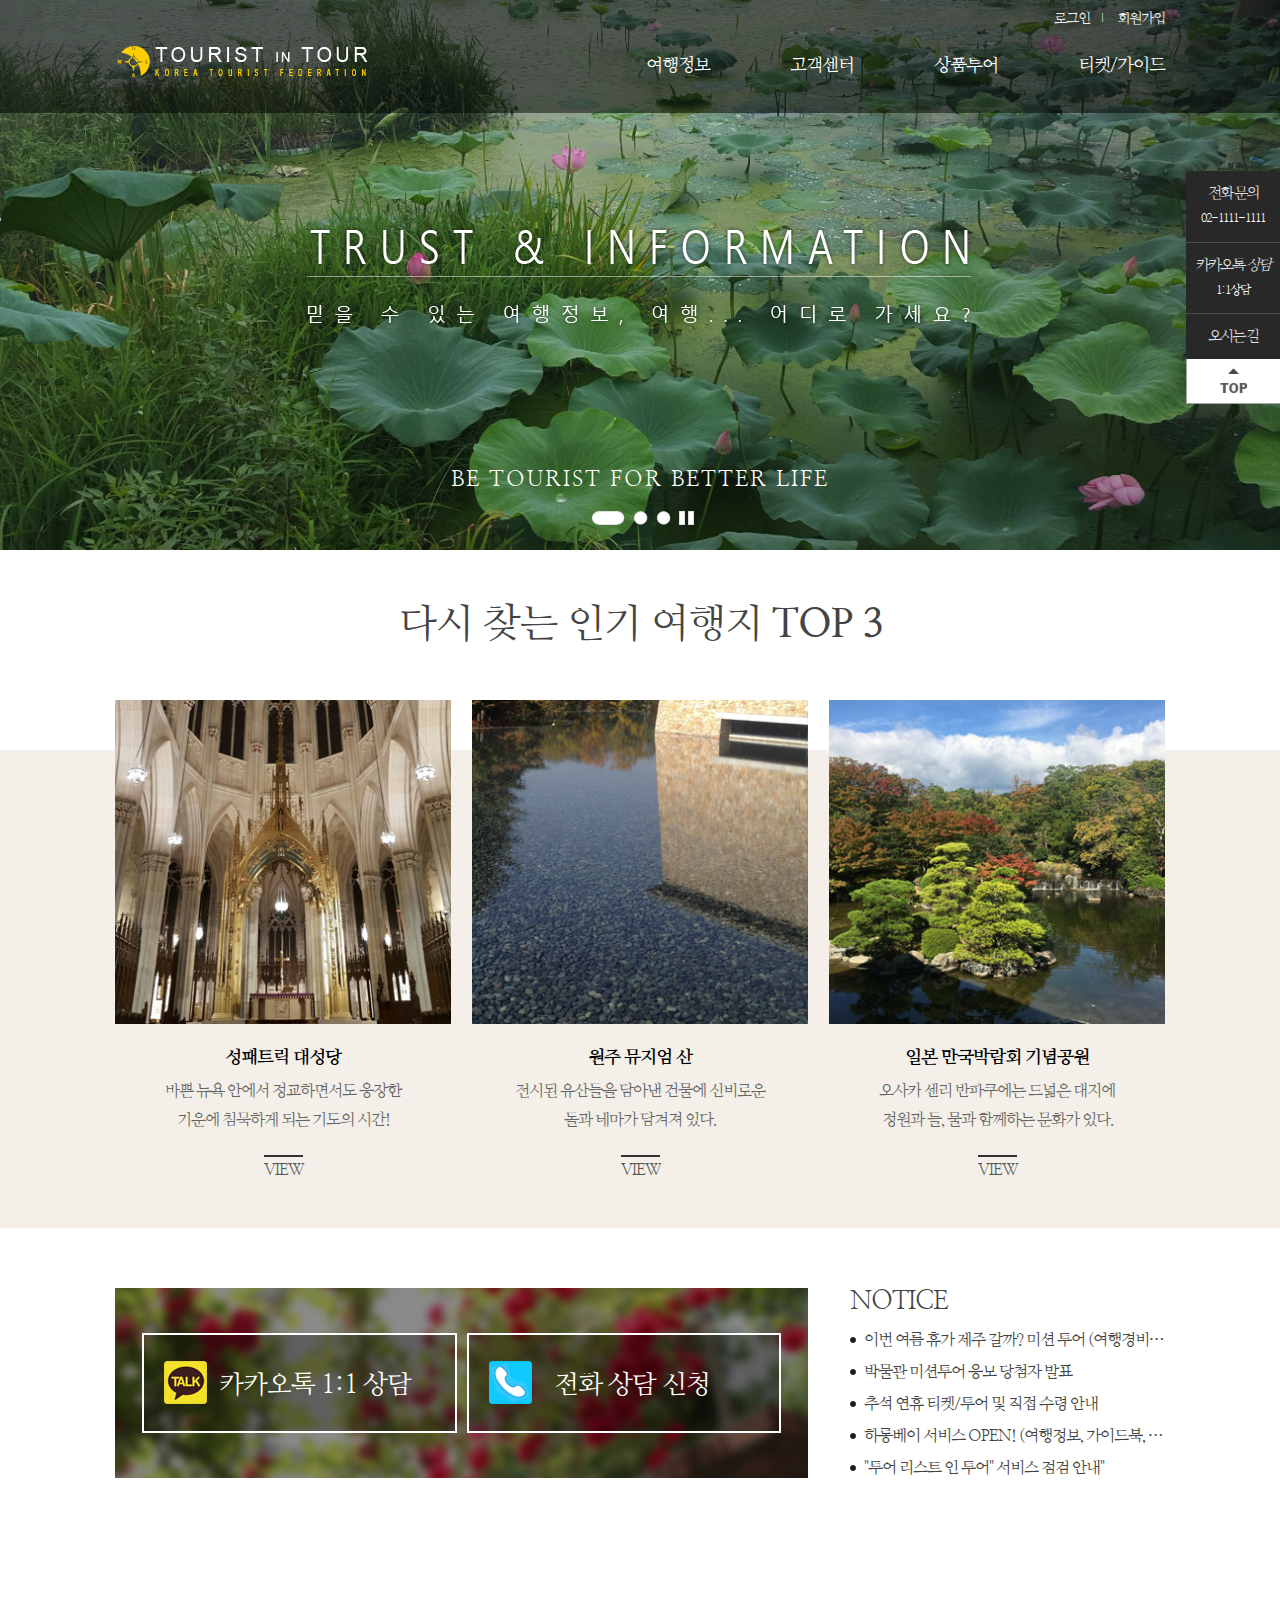
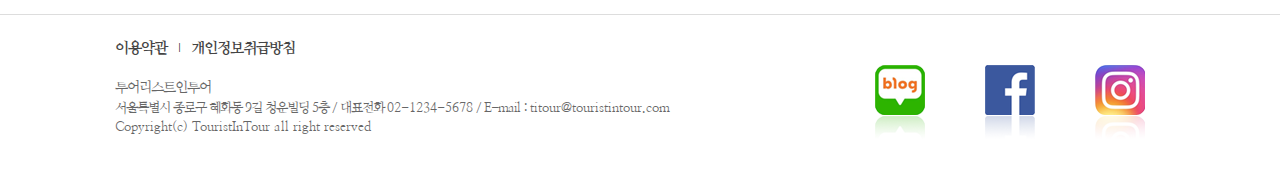
<file: index.html>
<!DOCTYPE html>
<html lang="en">
<head>
    <meta charset="UTF-8">
    <meta http-equiv="X-UA-Compatible" content="IE=edge">
    <meta name="viewport" content="width=device-width, initial-scale=1.0">
    <title>투어 리스트 인 투어</title>
    <link href="./css/common.css" rel="stylesheet" type="text/css">
    <link href="./css/swiper.min.css" rel="stylesheet" type="text/css">
</head>
<body>
    <ul class="skipnavi">
        <li><a href="#container">본문내용</a></li>
    </ul>

    <!-- wrap -->
    <div id="wrap">
        <!-- header -->
        <header id="header">
            <div class="header_area box_inner clear">
                <!-- 로고-->
                <h1><a href="./index.html">Tourist in tour</a></h1>
                
                <!-- 모바일 메뉴 그리기 -->
                <p class="openMOgnb"><a href="#"><b class="hdd">메뉴열기</b><span></span><span></span><span></span></a></p>
                <!-- 모바일 메뉴 그리기 끝 -->

                <!-- 상단 메뉴 -->
                <div class="header_cont">
                    <ul class="util clear">
                        <li><a href="./member/login.html">로그인</a></li>
                        <li><a href="./member/regist.html">회원가입</a></li>
                    </ul>
                    <nav>
                        <ul class="gnb clear">
                            <li>
                                <a href="#" class="openAll1">여행정보</a>
                                <div class="gnb_depth gnb_depth2_1">
                                    <ul class="submenu_list">
                                        <li><a href="#">국내</a></li>
                                        <li><a href="#">해외</a></li>
                                    </ul>
                                </div>
                            </li>
                            <li>
                                <a href="#" class="openAll2">고객센터</a>
                                <div class="gnb_depth gnb_depth2_2">
                                    <ul class="submenu_list">
                                        <li><a href="#">공지사항</a></li>
                                        <li><a href="#">문의하기</a></li>
                                    </ul>
                                </div>
                            </li>
                            <li>
                                <a href="#" class="openAll3">상품투어</a>
                                <div class="gnb_depth gnb_depth2_3">
                                    <ul class="submenu_list">
                                        <li><a href="#">프로그램 소개</a></li>
                                        <li><a href="#">여행자료</a></li>
                                    </ul>
                                </div>
                            </li>
                            <li>
                                <a href="#" class="openAll4">티켓/가이드</a>
                                <div class="gnb_depth gnb_depth2_4">
                                    <ul class="submenu_list">
                                        <li><a href="#">항공</a></li>
                                        <li><a href="#">호텔</a></li>
                                    </ul>
                                </div>
                            </li>
                        </ul>
                    </nav>
                    <p class="closePop"><a href=#">닫기</a></p>
                </div>
                <!-- 상단 메뉴 끝-->
            </div>
        </header>
        <!-- header 끝-->
        <!-- container -->
        <div id="container">
            <!-- pc 롤링 -->
                <div class="main_rolling_pc">
                    <div class="visualRoll">
                        <ul class="viewImgList">
                            <li class="imglist0">
                                <div class="roll_content">
                                    <a href="#"><img src="./images/img_slidecontents01.png" alt="여행정보"></a><p class="roll_txtline">BE TOURIST FOR BETTER LIFE</p>
                                </div>
                            </li>
                            <li class="imglist1">
                                <div class="roll_content">
                                    <a href="#"><img src="./images/img_slidecontents02.png" alt="여행정보"></a><p class="roll_txtline">BE TOURIST FOR BETTER LIFE</p>
                                </div>
                            </li>
                            <li class="imglist2">
                                <div class="roll_content">
                                    <a href="#"><img src="./images/img_slidecontents03.png" alt="여행정보"></a><p class="roll_txtline">BE TOURIST FOR BETTER LIFE</p>
                                </div>
                            </li>
                        </ul>
                        <div class="rollbtnArea">
                            <ul class="rollingbtn">
                                <li class="seq butt0"><a href="#butt"><img src="./images/btn_rollbutt_on.png" alt="1번"></a></li>
                                <li class="seq butt1"><a href="#butt"><img src="./images/btn_rollbutt_off.png" alt="2번"></a></li>
                                <li class="seq butt2"><a href="#butt"><img src="./images/btn_rollbutt_off.png" alt="3번"></a></li>
                                <li class="stop"><a href="#" class="stop"><img src="./images/btn_roll_stop.png" alt="멈춤"></a></li>
                                <li class="play"><a href="#" class="play"><img src="./images/btn_roll_play.png" alt="재생"></a></li>
                            </ul>
                        </div>
                    </div>
                </div>
            <!-- pc 롤링 끝-->
            <!-- mobile 롤링 -->
                <div class="main_rolling_mobile">
                    <div class="swiper-container">
                        <div class="swiper-wrapper">
                            <div class="swiper-slide">
                                <a href="#"><img src="./images/mainslide_mob01.jpg" alt="여행정보"></a>
                            </div>
                            <div class="swiper-slide">
                                <a href="#"><img src="./images/mainslide_mob02.jpg" alt="여행정보"></a>
                            </div>
                            <div class="swiper-slide">
                                <a href="#"><img src="./images/mainslide_mob03.jpg" alt="여행정보"></a>
                            </div>
                        </div>
                        <div class="swiper-pagination"></div>
                    </div>
                </div>
            <!-- mobile 롤링 끝-->
            <!-- 다시 찾는 인기 여행지 -->
            <div class="about_area">
                <h2>다시 찾는 인기 여행지 <b>TOP 3</b></h2>
                <div class="about_box">
                    <ul class="place_list box_inner clear">
                        <li><a href="#"><img src="./images/img_topplace01.jpg" alt="성패트릭 대성당" class="img_topplace"></a><h3>성패트릭 대성당</h3><p class="txt">바쁜 뉴욕 안에서 정교하면서도 웅장한 기운에 침묵하게 되는 기도의 시간!</p><span class="view">VIEW</span></li>
                        <li><a href="#"><img src="./images/img_topplace02.jpg" alt="원주 뮤지엄 산" class="img_topplace"></a><h3>원주 뮤지엄 산</h3><p class="txt">전시된 유산들을 담아낸 건물에 신비로운 돌과 테마가 담겨져 있다.</p><span class="view">VIEW</span></li>
                        <li><a href="#"><img src="./images/img_topplace03.jpg" alt="일본 만국박람회 기념공원" class="img_topplace"></a><h3>일본 만국박람회 기념공원</h3><p class="txt">오사카 센리 반파쿠에는 드넓은 대지에 정원과 들, 물과 함께하는 문화가 있다.</p><span class="view">VIEW</span></li>
                    </ul>
                </div>
            </div>
            <!-- 다시 찾는 인기 여행지 끝-->
            <!-- 상담 및 공지사항 -->
            <div class="appbbs_area">
                <div class="appbbs_box box_inner clear">
                    <p class="app_line">
                        <a href="#">카카오톡 1:1 상담</a>
                        <a href="#">전화 상담 신청</a>
                    </p>
                    <div class="bbs_line">
                        <h3>NOTICE</h3>
                        <ul class="notice_recent">
                            <li><a href="#">이번 여름 휴가 제주 갈까? 미션 투어 (여행경비 50만원 지원)</a></li>
                            <li><a href="#">박물관 미션투어 응모 당첨자 발표</a></li>
                            <li><a href="#">추석 연휴 티켓/투어 및 직접 수령 안내</a></li>
                            <li><a href="#">하롱베이 서비스 OPEN! (여행정보, 가이드북, 가이드맵)</a></li>
                            <li><a href="#">"투어 리스트 인 투어" 서비스 점검 안내"</a></li>
                        </ul>
                    </div>
                </div>
            </div>
            <!-- 상담 및 공지사항 끝-->
        </div>
        <!-- container 끝-->
        <!-- 푸터 -->
        <footer>
            <div class="foot_area box_inner">
                <ul class="foot_list clear">
                    <li><a href="#">이용약관</a></li>
                    <li><a href="#">개인정보취급방침</a></li>
                </ul>
                <h2>투어리스트인투어</h2>
                <p class="addr">서울특별시 종로구 혜화동 9길 청운빌딩 5층 <span class="gubun">/</span> <span class="br_line">대표전화 <span class="space0">02-1234-5678</span> <span class="gubun">/</span> <span class="br_line">E-mail : <span class="space0">titour@touristintour.com</span></span></span></p>
                <p class="copy box_inner">Copyright(c) TouristInTour all right reserved</p>
                <ul class="snslink">
                    <li><a href="#">blog</a></li>
                    <li><a href="#">facebook</a></li>
                    <li><a href="#">instagram</a></li>
                </ul>
            </div>
        </footer>
        <!-- 푸터 끝-->
    </div>
    <!-- wrap 끝 -->

    <!-- quick list -->
        <div class="quick_area">
            <ul class="quick_list">
                <li><a href="tel:02-1111-1111"><h3>전화 문의</h3><p>02-1111-1111</p></a></li>
                <li><a href="#"><h3>카카오톡 <em>상담</em></h3><p>1:1상담</p></a></li>
                <li><a href="#"><h3 class="to_content">오시는 길</h3></a></li>
            </ul>
            <p class="to_top"><a href="#">TOP</a></p>
        </div>
    <!-- quick list 끝 -->
</body>
</html>
</file>
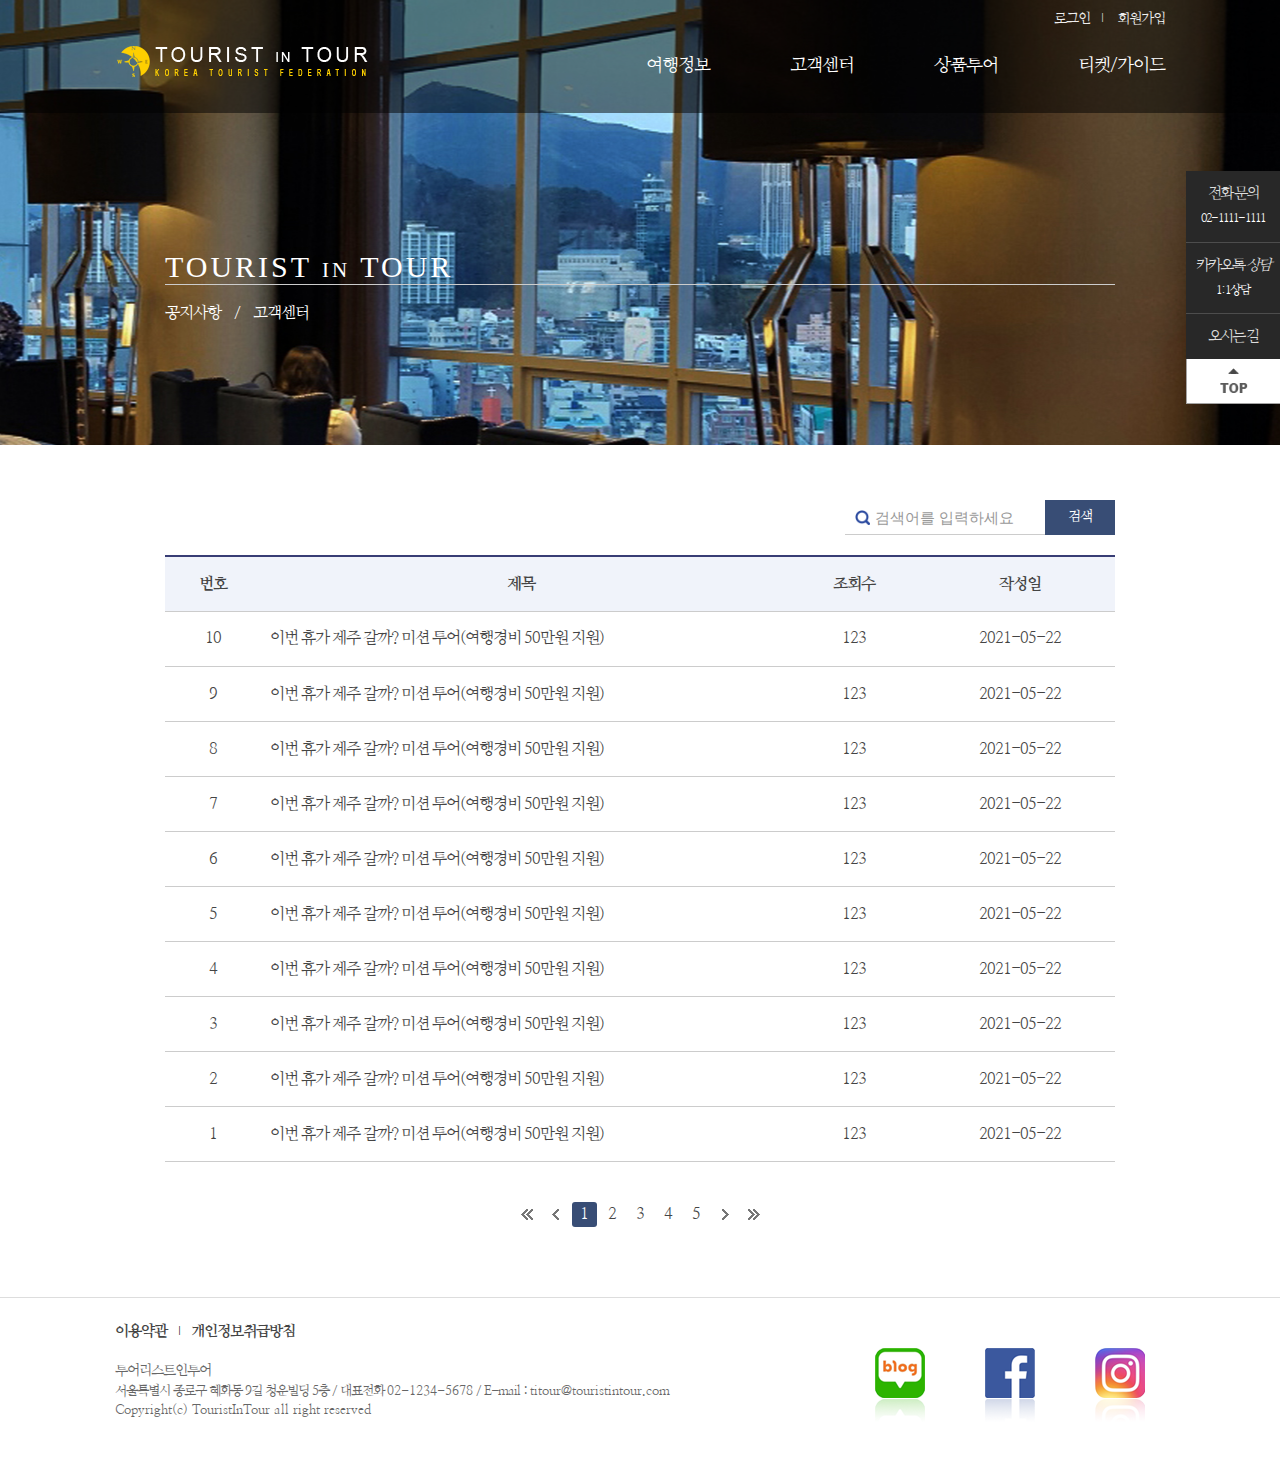
<file: board/notice_list.html>
<!DOCTYPE html>
<html lang="en">
<head>
    <meta charset="UTF-8">
    <meta http-equiv="X-UA-Compatible" content="IE=edge">
    <meta name="viewport" content="width=device-width, initial-scale=1.0">
    <title>공지사항 | 고객센터 | 투어 리스트 인 투어</title>
    <link href='../css/common.css' rel='stylesheet' type="text/css">
</head>
<body>
    <ul class="skipnavi">
        <li><a href="#container">본문내용</a></li>
    </ul>
    <!-- wrap -->
    <div id="wrap">
        <!-- header -->
        <header id="header">
            <div class="header_area box_inner clear">
                <!-- 로고-->
                <h1><a href="./index.html">Tourist in tour</a></h1>

                <!-- 상단 메뉴 -->
                <div class="header_cont">
                    <ul class="util clear">
                        <li><a href="./member/login.html">로그인</a></li>
                        <li><a href="./member/regist.html">회원가입</a></li>
                    </ul>
                    <nav>
                        <ul class="gnb clear">
                            <li>
                                <a href="#" class="openAll1">여행정보</a>
                                <div class="gnb_depth gnb_depth2_1">
                                    <ul class="submenu_list">
                                        <li><a href="#">국내</a></li>
                                        <li><a href="#">해외</a></li>
                                    </ul>
                                </div>
                            </li>
                            <li>
                                <a href="#" class="openAll2">고객센터</a>
                                <div class="gnb_depth gnb_depth2_2">
                                    <ul class="submenu_list">
                                        <li><a href="#">공지사항</a></li>
                                        <li><a href="#">문의하기</a></li>
                                    </ul>
                                </div>
                            </li>
                            <li>
                                <a href="#" class="openAll3">상품투어</a>
                                <div class="gnb_depth gnb_depth2_3">
                                    <ul class="submenu_list">
                                        <li><a href="#">프로그램 소개</a></li>
                                        <li><a href="#">여행자료</a></li>
                                    </ul>
                                </div>
                            </li>
                            <li>
                                <a href="#" class="openAll4">티켓/가이드</a>
                                <div class="gnb_depth gnb_depth2_4">
                                    <ul class="submenu_list">
                                        <li><a href="#">항공</a></li>
                                        <li><a href="#">호텔</a></li>
                                    </ul>
                                </div>
                            </li>
                        </ul>
                    </nav>
                </div>
                <!-- 상단 메뉴 끝-->
            </div>
        </header>
        <!-- header 끝-->
        <!-- container -->
        <div id="container">
            <div class="location_area customer">
                <div class="box_inner">
                    <h2 class="tit_page">TOURIST <span class="in">in</span> TOUR</h2>
                    <p class="location">공지사항 <span class="path">/</span> 고객센터</p>
                    <ul class="page_menu clear">
                        <li><a href="#" class="on">공지사항</a></li>
                        <li><a href="#">문의하기</a></li>
                    </ul>
                </div>
            </div>
            <!-- 본문 -->
            <div class="bodytext_area box_inner">
                <form action="#" class="minisrch_form">
                    <fieldset>
                        <legend>검색</legend>
                        <input type="text" class="tbox" title="검색어를 입력하세요" placeholder="검색어를 입력하세요"><a href="#" class="btn_srch">검색</a>
                    </fieldset>
                </form>
                <table class="bbsListTbl" summary="번호, 제목, 조회수, 작성일 등을 제공하는 표">
                    <caption class="hdd">공지사항 목록</caption>
                    <thead>
                        <tr>
                            <th scope="col">번호</th>
                            <th scope="col">제목</th>
                            <th scope="col">조회수</th>
                            <th scope="col">작성일</th>
                        </tr>
                    </thead>
                    <tbody>
                        <tr>
                            <td>10</td>
                            <td class="tit_notice"><a href="./notice_view.html">이번 휴가 제주 갈까? 미션 투어(여행경비 50만원 지원)</a></td>
                            <td>123</td>
                            <td>2021-05-22</td>
                        </tr>
                        <tr>
                            <td>9</td>
                            <td class="tit_notice"><a href="./notice_view.html">이번 휴가 제주 갈까? 미션 투어(여행경비 50만원 지원)</a></td>
                            <td>123</td>
                            <td>2021-05-22</td>
                        </tr>
                        <tr>
                            <td>8</td>
                            <td class="tit_notice"><a href="./notice_view.html">이번 휴가 제주 갈까? 미션 투어(여행경비 50만원 지원)</a></td>
                            <td>123</td>
                            <td>2021-05-22</td>
                        </tr>
                        <tr>
                            <td>7</td>
                            <td class="tit_notice"><a href="./notice_view.html">이번 휴가 제주 갈까? 미션 투어(여행경비 50만원 지원)</a></td>
                            <td>123</td>
                            <td>2021-05-22</td>
                        </tr>
                        <tr>
                            <td>6</td>
                            <td class="tit_notice"><a href="./notice_view.html">이번 휴가 제주 갈까? 미션 투어(여행경비 50만원 지원)</a></td>
                            <td>123</td>
                            <td>2021-05-22</td>
                        </tr>
                        <tr>
                            <td>5</td>
                            <td class="tit_notice"><a href="./notice_view.html">이번 휴가 제주 갈까? 미션 투어(여행경비 50만원 지원)</a></td>
                            <td>123</td>
                            <td>2021-05-22</td>
                        </tr>
                        <tr>
                            <td>4</td>
                            <td class="tit_notice"><a href="./notice_view.html">이번 휴가 제주 갈까? 미션 투어(여행경비 50만원 지원)</a></td>
                            <td>123</td>
                            <td>2021-05-22</td>
                        </tr>
                        <tr>
                            <td>3</td>
                            <td class="tit_notice"><a href="./notice_view.html">이번 휴가 제주 갈까? 미션 투어(여행경비 50만원 지원)</a></td>
                            <td>123</td>
                            <td>2021-05-22</td>
                        </tr>
                        <tr>
                            <td>2</td>
                            <td class="tit_notice"><a href="./notice_view.html">이번 휴가 제주 갈까? 미션 투어(여행경비 50만원 지원)</a></td>
                            <td>123</td>
                            <td>2021-05-22</td>
                        </tr>
                        <tr>
                            <td>1</td>
                            <td class="tit_notice"><a href="./notice_view.html">이번 휴가 제주 갈까? 미션 투어(여행경비 50만원 지원)</a></td>
                            <td>123</td>
                            <td>2021-05-22</td>
                        </tr>
                    </tbody>
                </table>
                <div class="pagination">
                    <a href="#" class="firstpage pbtn"><img src="../images/btn_firstpage.png" alt="첫 페이지로 이동"></a>
                    <a href="#" class="prevpage pbtn"><img src="../images/btn_prevpage.png" alt="이전 페이지로 이동"></a>
                    <a href="#"><span class="pagenum currentPage">1</span></a>
                    <a href="#"><span class="pagenum">2</span></a>
                    <a href="#"><span class="pagenum">3</span></a>
                    <a href="#"><span class="pagenum">4</span></a>
                    <a href="#"><span class="pagenum">5</span></a>
                    <a href="#" class="nextpage pbtn"><img src="../images/btn_nextpage.png" alt="다음 페이지로 이동"></a>
                    <a href="#" class="lastpage pbtn"><img src="../images/btn_lastpage.png" alt="마지막 페이지로 이동"></a>
                </div>
            </div>
        </div>

        <!-- container 끝 -->
        <footer>
            <div class="foot_area box_inner">
                <ul class="foot_list clear">
                    <li><a href="#">이용약관</a></li>
                    <li><a href="#">개인정보취급방침</a></li>
                </ul>
                <h2>투어리스트인투어</h2>
                <p class="addr">서울특별시 종로구 혜화동 9길 청운빌딩 5층 <span class="gubun">/</span> <span class="br_line">대표전화 <span class="space0">02-1234-5678</span> <span class="gubun">/</span> <span class="br_line">E-mail : <span class="space0">titour@touristintour.com</span></span></span></p>
                <p class="copy box_inner">Copyright(c) TouristInTour all right reserved</p>
                <ul class="snslink">
                    <li><a href="#">blog</a></li>
                    <li><a href="#">facebook</a></li>
                    <li><a href="#">instagram</a></li>
                </ul>
            </div>
        </footer>
    </div>
    <!-- wrap 끝-->
    <!-- quick list -->
    <div class="quick_area">
        <ul class="quick_list">
            <li><a href="tel:02-1111-1111"><h3>전화 문의</h3><p>02-1111-1111</p></a></li>
            <li><a href="#"><h3>카카오톡 <em>상담</em></h3><p>1:1상담</p></a></li>
            <li><a href="#"><h3 class="to_content">오시는 길</h3></a></li>
        </ul>
        <p class="to_top"><a href="#">TOP</a></p>
    </div>
<!-- quick list 끝 -->
</body>
</html>
</file>
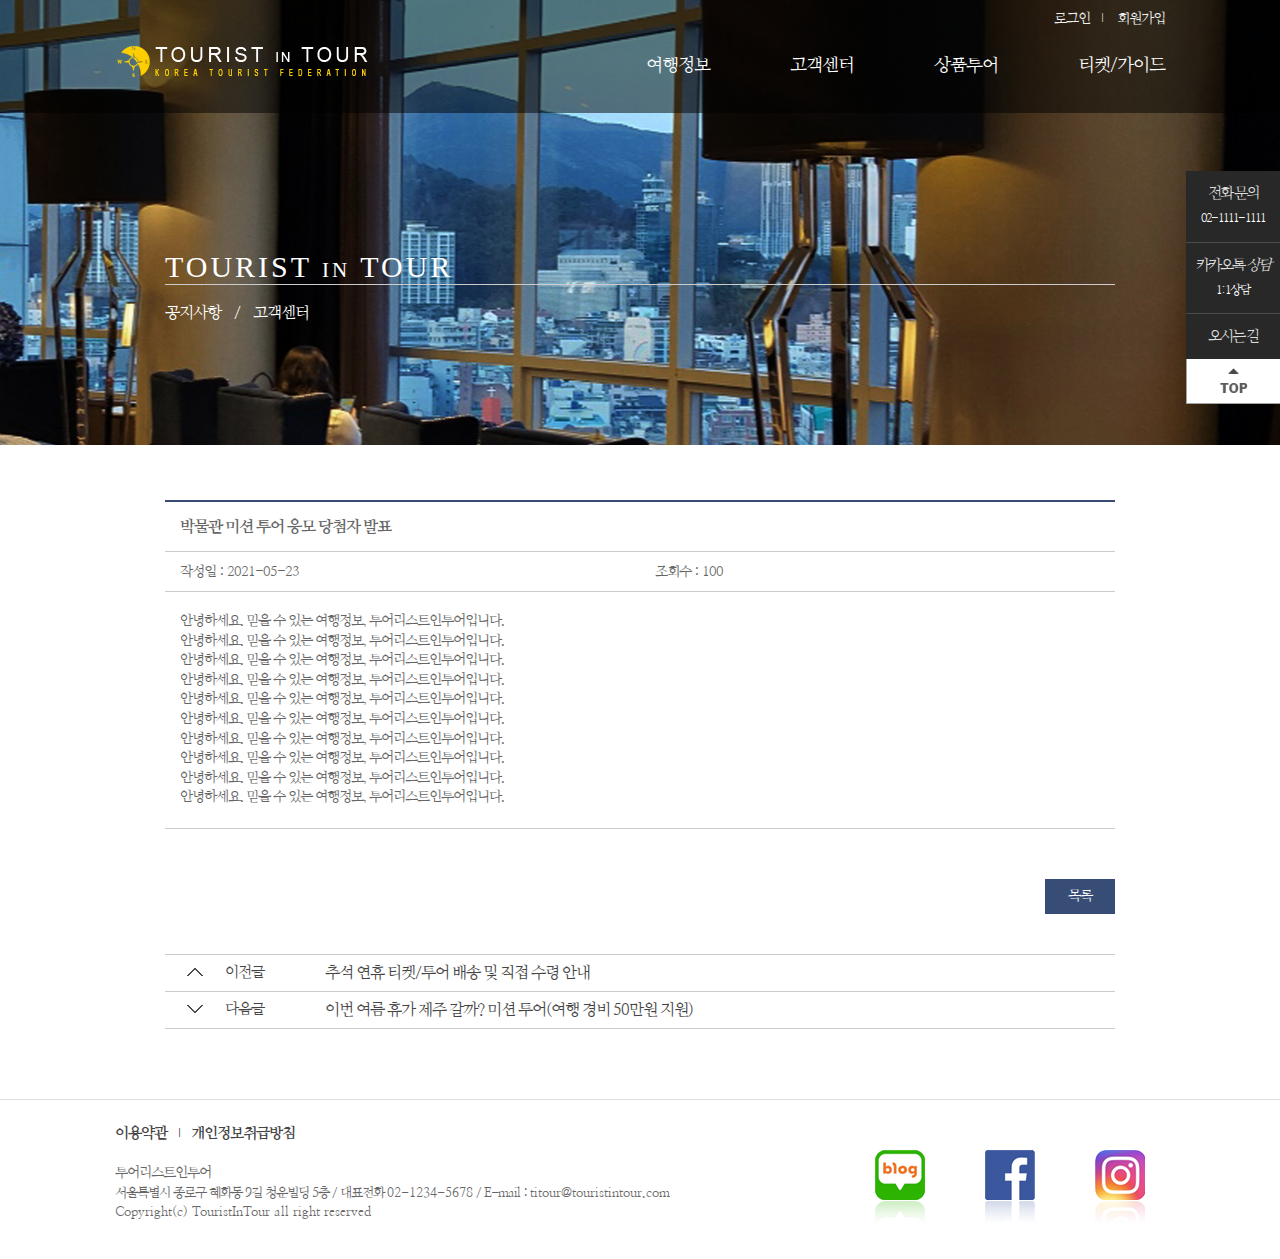
<file: board/notice_view.html>
<!DOCTYPE html>
<html lang="en">
<head>
    <meta charset="UTF-8">
    <meta http-equiv="X-UA-Compatible" content="IE=edge">
    <meta name="viewport" content="width=device-width, initial-scale=1.0">
    <title>공지사항 | 고객센터 | 투어 리스트 인 투어</title>
    <link href='../css/common.css' rel='stylesheet' type="text/css">
</head>
<body>
    <ul class="skipnavi">
        <li><a href="#container">본문내용</a></li>
    </ul>
    <!-- wrap -->
    <div id="wrap">
        <!-- header -->
        <header id="header">
            <div class="header_area box_inner clear">
                <!-- 로고-->
                <h1><a href="./index.html">Tourist in tour</a></h1>

                <!-- 상단 메뉴 -->
                <div class="header_cont">
                    <ul class="util clear">
                        <li><a href="./member/login.html">로그인</a></li>
                        <li><a href="./member/regist.html">회원가입</a></li>
                    </ul>
                    <nav>
                        <ul class="gnb clear">
                            <li>
                                <a href="#" class="openAll1">여행정보</a>
                                <div class="gnb_depth gnb_depth2_1">
                                    <ul class="submenu_list">
                                        <li><a href="#">국내</a></li>
                                        <li><a href="#">해외</a></li>
                                    </ul>
                                </div>
                            </li>
                            <li>
                                <a href="#" class="openAll2">고객센터</a>
                                <div class="gnb_depth gnb_depth2_2">
                                    <ul class="submenu_list">
                                        <li><a href="#">공지사항</a></li>
                                        <li><a href="#">문의하기</a></li>
                                    </ul>
                                </div>
                            </li>
                            <li>
                                <a href="#" class="openAll3">상품투어</a>
                                <div class="gnb_depth gnb_depth2_3">
                                    <ul class="submenu_list">
                                        <li><a href="#">프로그램 소개</a></li>
                                        <li><a href="#">여행자료</a></li>
                                    </ul>
                                </div>
                            </li>
                            <li>
                                <a href="#" class="openAll4">티켓/가이드</a>
                                <div class="gnb_depth gnb_depth2_4">
                                    <ul class="submenu_list">
                                        <li><a href="#">항공</a></li>
                                        <li><a href="#">호텔</a></li>
                                    </ul>
                                </div>
                            </li>
                        </ul>
                    </nav>
                </div>
                <!-- 상단 메뉴 끝-->
            </div>
        </header>
        <!-- header 끝-->
        <!-- container -->
        <div id="container">
            <div class="location_area customer">
                <div class="box_inner">
                    <h2 class="tit_page">TOURIST <span class="in">in</span> TOUR</h2>
                    <p class="location">공지사항 <span class="path">/</span> 고객센터</p>
                    <ul class="page_menu clear">
                        <li><a href="#" class="on">공지사항</a></li>
                        <li><a href="#">문의하기</a></li>
                    </ul>
                </div>
            </div>
            <!-- 본문 -->
            <div class="bodytext_area box_inner">
                <ul class="bbsview_list">
                    <li class="bbs_title">박물관 미션 투어 응모 당첨자 발표</li>
                    <li class="bbs_date">작성일 : <span>2021-05-23</span></li>
                    <li class="bbs_hit">조회수 : <span>100</span></li>
                    <li class="bbs_content">
                        <div class="editor_content">
                            안녕하세요. 믿을 수 있는 여행정보, 투어리스트인투어입니다.<br>
                            안녕하세요. 믿을 수 있는 여행정보, 투어리스트인투어입니다.<br>
                            안녕하세요. 믿을 수 있는 여행정보, 투어리스트인투어입니다.<br>
                            안녕하세요. 믿을 수 있는 여행정보, 투어리스트인투어입니다.<br>
                            안녕하세요. 믿을 수 있는 여행정보, 투어리스트인투어입니다.<br>
                            안녕하세요. 믿을 수 있는 여행정보, 투어리스트인투어입니다.<br>
                            안녕하세요. 믿을 수 있는 여행정보, 투어리스트인투어입니다.<br>
                            안녕하세요. 믿을 수 있는 여행정보, 투어리스트인투어입니다.<br>
                            안녕하세요. 믿을 수 있는 여행정보, 투어리스트인투어입니다.<br>
                            안녕하세요. 믿을 수 있는 여행정보, 투어리스트인투어입니다.<br>
                        </div>
                    </li>
                </ul>
                <p class="btn_line txt_right">
                    <a href="./notice_list.html" class="btn_bbs">목록</a>
                </p>
                <ul class="near_list mt20">
                    <li><h4 class="prev">이전글</h4><a href="#">추석 연휴 티켓/투어 배송 및 직접 수령 안내</a></li>
                    <li><h4 class="next">다음글</h4><a href="#">이번 여름 휴가 제주 갈까? 미션 투어(여행 경비 50만원 지원)</a></li>
                </ul>
            </div>
        </div>


        <!-- container 끝 -->
        <footer>
            <div class="foot_area box_inner">
                <ul class="foot_list clear">
                    <li><a href="#">이용약관</a></li>
                    <li><a href="#">개인정보취급방침</a></li>
                </ul>
                <h2>투어리스트인투어</h2>
                <p class="addr">서울특별시 종로구 혜화동 9길 청운빌딩 5층 <span class="gubun">/</span> <span class="br_line">대표전화 <span class="space0">02-1234-5678</span> <span class="gubun">/</span> <span class="br_line">E-mail : <span class="space0">titour@touristintour.com</span></span></span></p>
                <p class="copy box_inner">Copyright(c) TouristInTour all right reserved</p>
                <ul class="snslink">
                    <li><a href="#">blog</a></li>
                    <li><a href="#">facebook</a></li>
                    <li><a href="#">instagram</a></li>
                </ul>
            </div>
        </footer>
    </div>
    <!-- wrap 끝-->
    <!-- quick list -->
    <div class="quick_area">
        <ul class="quick_list">
            <li><a href="tel:02-1111-1111"><h3>전화 문의</h3><p>02-1111-1111</p></a></li>
            <li><a href="#"><h3>카카오톡 <em>상담</em></h3><p>1:1상담</p></a></li>
            <li><a href="#"><h3 class="to_content">오시는 길</h3></a></li>
        </ul>
        <p class="to_top"><a href="#">TOP</a></p>
    </div>
<!-- quick list 끝 -->
</body>
</html>
</file>
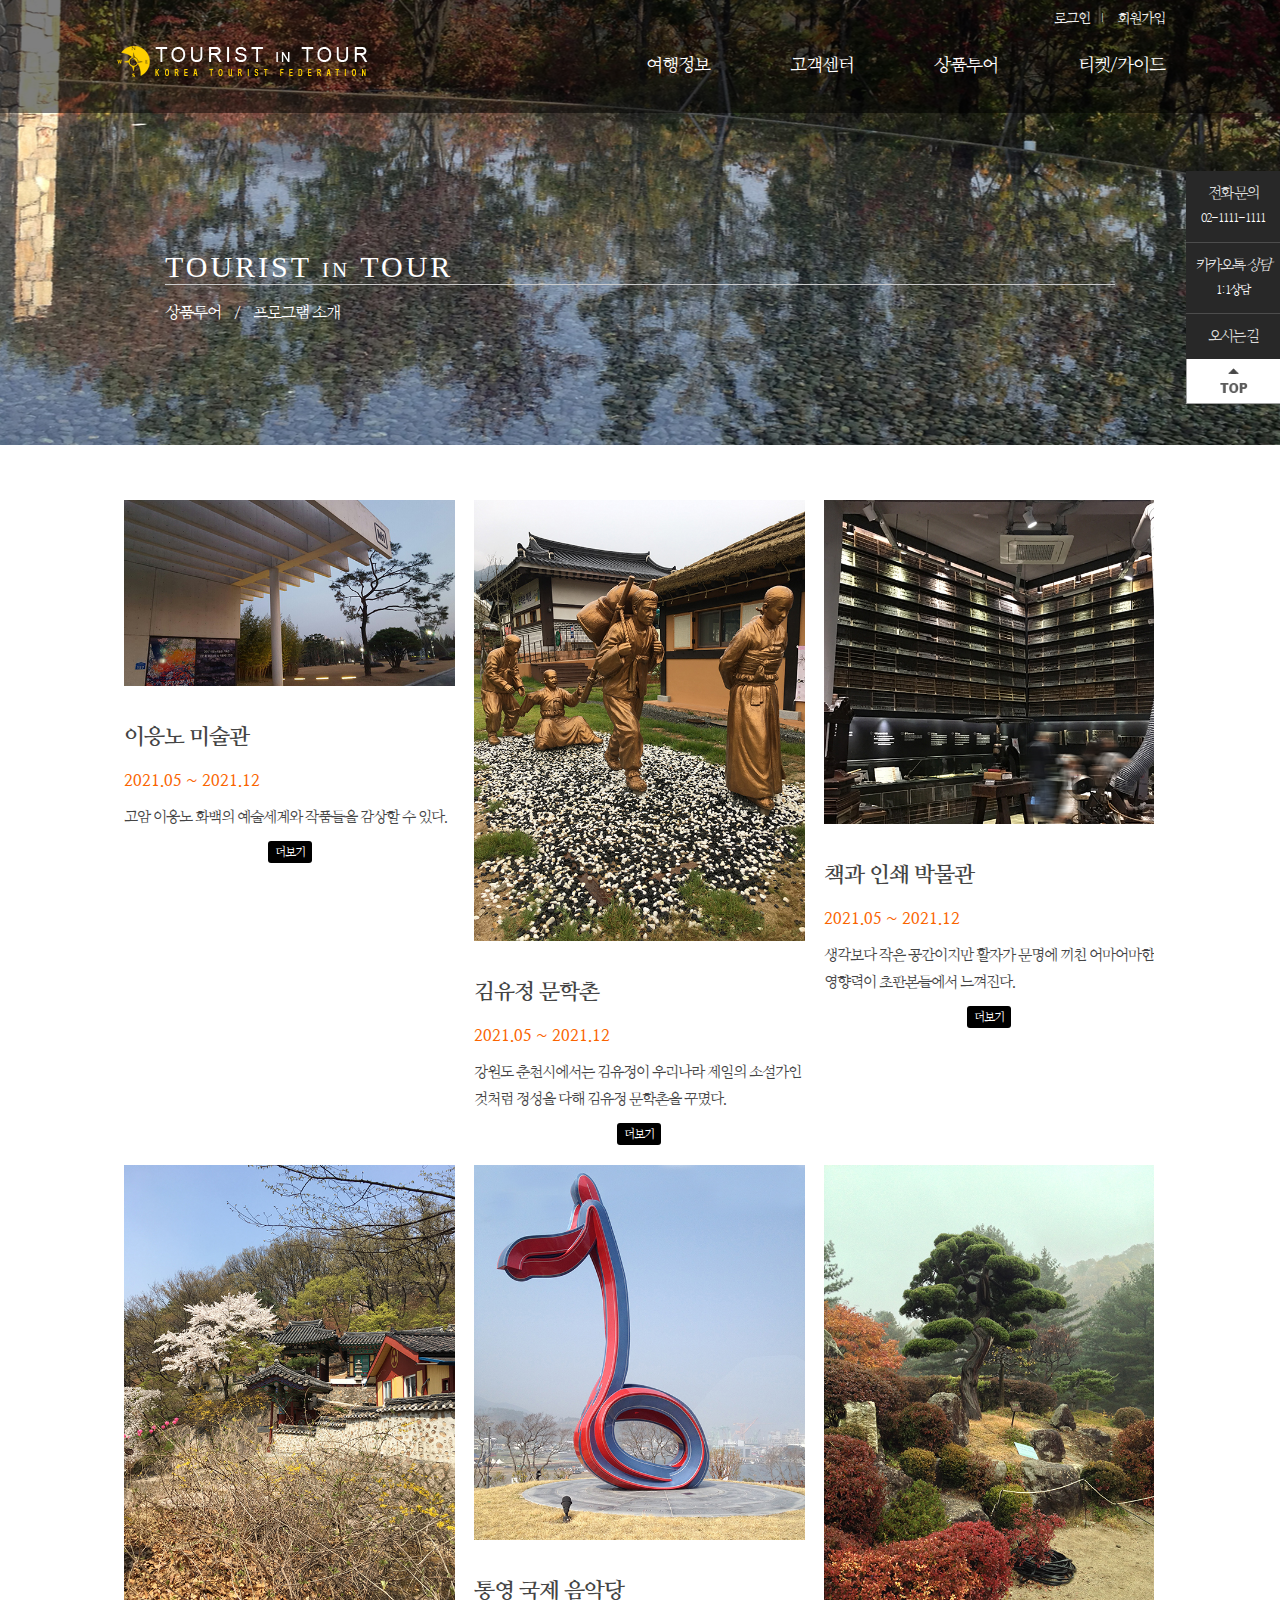
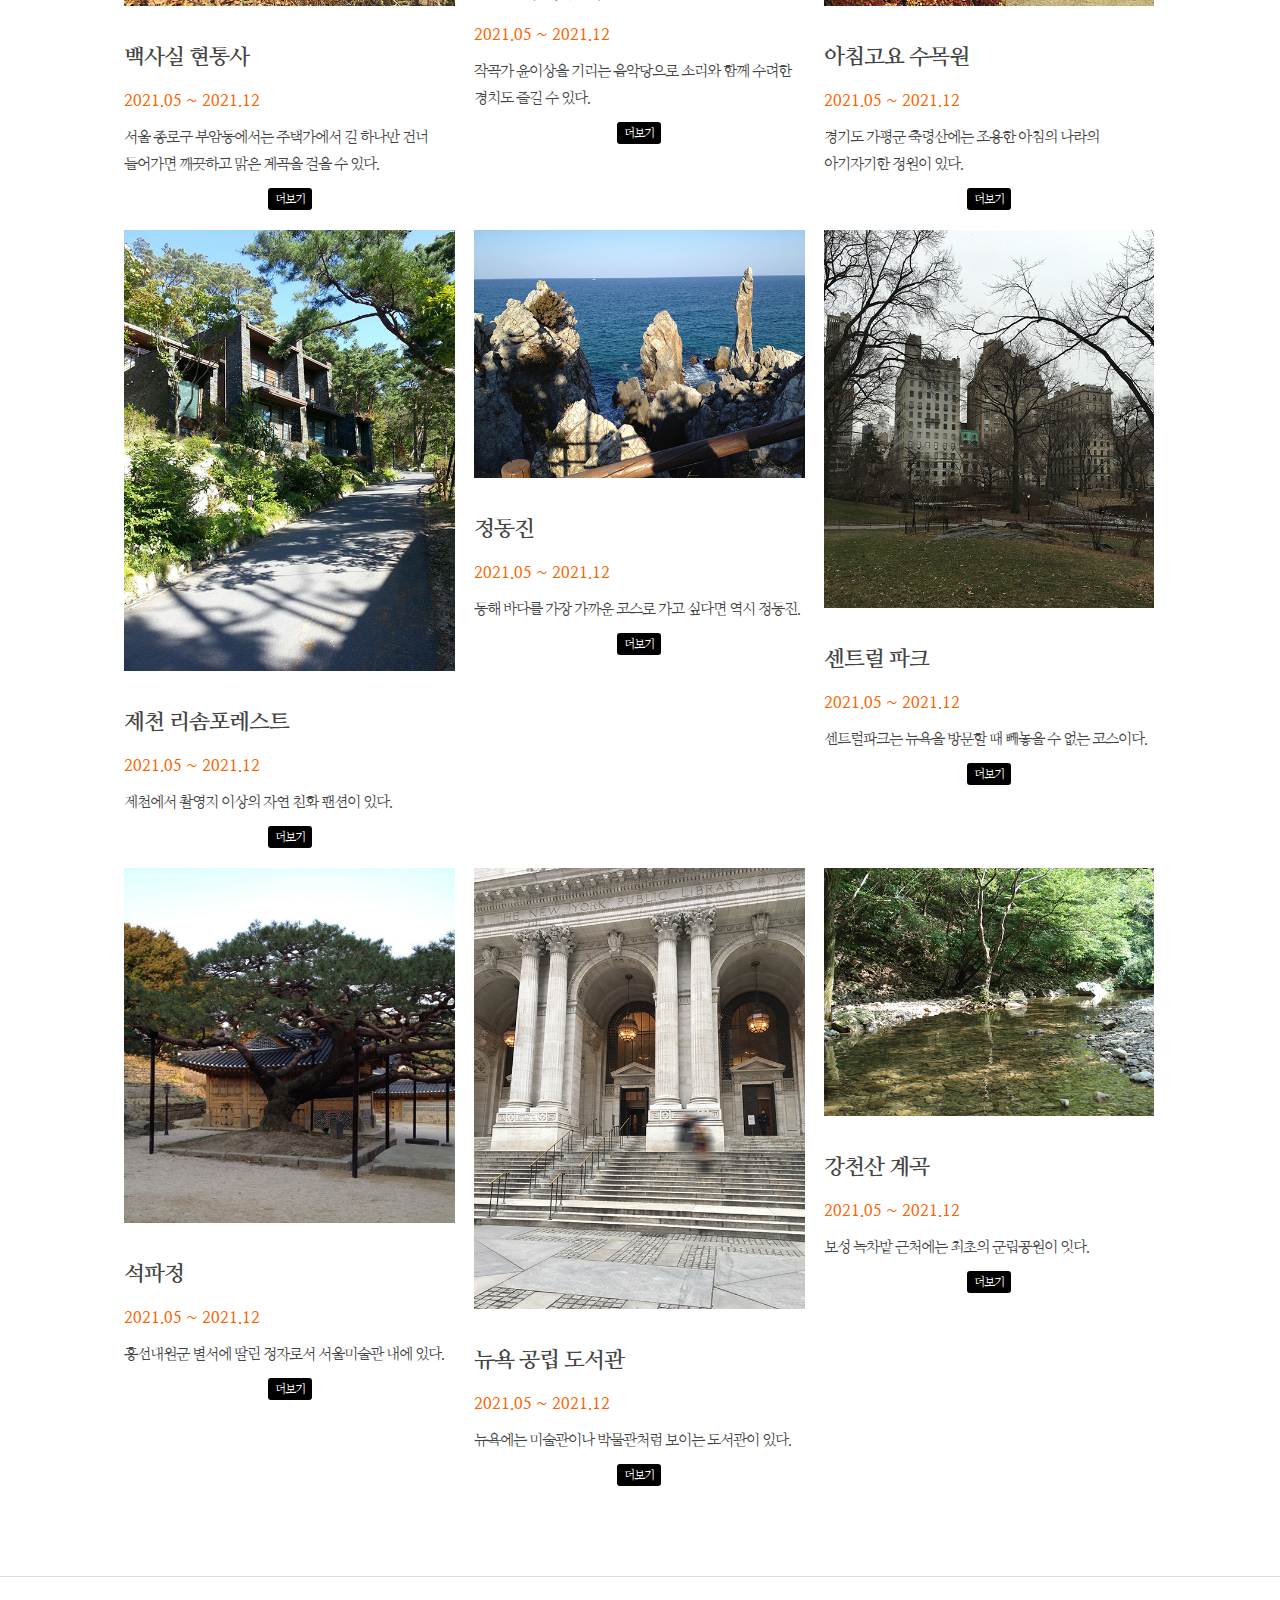
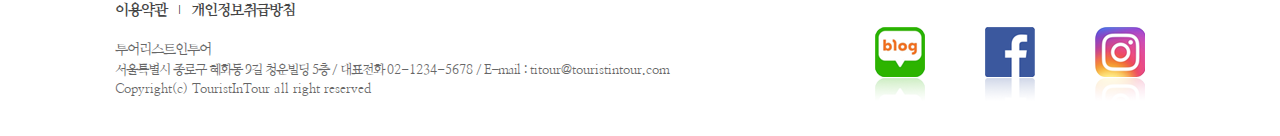
<file: board/program.html>
<!DOCTYPE html>
<html lang="en">
<head>
    <meta charset="UTF-8">
    <meta http-equiv="X-UA-Compatible" content="IE=edge">
    <meta name="viewport" content="width=device-width, initial-scale=1.0">
    <title>프로그램 소개 | 상품투어 | 투어 리스트 인 투어</title>
    <link href='../css/common.css' rel='stylesheet' type="text/css">
</head>
<body>
    <ul class="skipnavi">
        <li><a href="#container">본문내용</a></li>
    </ul>
    <!-- wrap -->
    <div id="wrap">
        <!-- header -->
        <header id="header">
            <div class="header_area box_inner clear">
                <!-- 로고-->
                <h1><a href="./index.html">Tourist in tour</a></h1>

                <!-- 상단 메뉴 -->
                <div class="header_cont">
                    <ul class="util clear">
                        <li><a href="./member/login.html">로그인</a></li>
                        <li><a href="./member/regist.html">회원가입</a></li>
                    </ul>
                    <nav>
                        <ul class="gnb clear">
                            <li>
                                <a href="#" class="openAll1">여행정보</a>
                                <div class="gnb_depth gnb_depth2_1">
                                    <ul class="submenu_list">
                                        <li><a href="#">국내</a></li>
                                        <li><a href="#">해외</a></li>
                                    </ul>
                                </div>
                            </li>
                            <li>
                                <a href="#" class="openAll2">고객센터</a>
                                <div class="gnb_depth gnb_depth2_2">
                                    <ul class="submenu_list">
                                        <li><a href="#">공지사항</a></li>
                                        <li><a href="#">문의하기</a></li>
                                    </ul>
                                </div>
                            </li>
                            <li>
                                <a href="#" class="openAll3">상품투어</a>
                                <div class="gnb_depth gnb_depth2_3">
                                    <ul class="submenu_list">
                                        <li><a href="#">프로그램 소개</a></li>
                                        <li><a href="#">여행자료</a></li>
                                    </ul>
                                </div>
                            </li>
                            <li>
                                <a href="#" class="openAll4">티켓/가이드</a>
                                <div class="gnb_depth gnb_depth2_4">
                                    <ul class="submenu_list">
                                        <li><a href="#">항공</a></li>
                                        <li><a href="#">호텔</a></li>
                                    </ul>
                                </div>
                            </li>
                        </ul>
                    </nav>
                </div>
                <!-- 상단 메뉴 끝-->
            </div>
        </header>
        <!-- header 끝-->
        <!-- container -->
        <div id="container">
            <div class="location_area package">
                <div class="box_inner">
                    <h2 class="tit_page">TOURIST <span class="in">in</span> TOUR</h2>
                    <p class="location">상품투어 <span class="path">/</span> 프로그램 소개</p>
                    <ul class="page_menu clear">
                        <li><a href="#" class="on">프로그램 소개</a></li>
                        <li><a href="#">여행 자료</a></li>
                    </ul>
                </div>
            </div>
            <!-- 본문 -->
            <div class="bodytext_area place_area box_inner">
                <ul class="program_list clear">
                    <li>
                        <img class="img_place" src="../images/img_place_01.jpg" alt="이응노 미술관">
                        <h3>이응노 미술관</h3>
                        <p class="subttl">2021.05 ~ 2021.12</p>
                        <div class="program_content">
                            <p>고암 이응노 화백의 예술세계와 작품들을 감상할 수 있다. <span class="subtxt">대전에 위치한 이응노 미술관에서는 대전과 파리, 한국과 프랑스, 아시아와 유럽의 커뮤니케이션이 일어난다.</span></p>
                        </div>
                        <p class="btn_more"><a href="#">더보기</a></p>
                    </li>
                    <li>
                        <img class="img_place" src="../images/img_place_02.jpg" alt="김유정 문학촌">
                        <h3>김유정 문학촌</h3>
                        <p class="subttl">2021.05 ~ 2021.12</p>
                        <div class="program_content">
                            <p>강원도 춘천시에서는 김유정이 우리나라 제일의 소설가인 것처럼 정성을 다해 김유정 문학촌을 꾸몄다. <span class="subtxt">기념관은 물론이고 소설의 마지막 장면을 실제크기 동상으로 재연하기도 했다. 우리를 감동시킨 많은 다른 문학가, 예술인들도 해당 지자체에서 성의를 다해 기렸으면 하는 바램이다.</span></p>
                        </div>
                        <p class="btn_more"><a href="#">더보기</a></p>
                    </li>
                    <li>
                        <img class="img_place" src="../images/img_place_03.jpg" alt="책과 인쇄 박물관">
                        <h3>책과 인쇄 박물관</h3>
                        <p class="subttl">2021.05 ~ 2021.12</p>
                        <div class="program_content">
                            <p>생각보다 작은 공간이지만 활자가 문명에 끼친 어마어마한 영향력이 초판본들에서 느껴진다. <span class="subtxt">박물관만 볼 수 있는 것이 아니라 아직까지도 그 시절에 인쇄과정을 손수 체험 할 수 있는 시간을 제공하고 있다.</span></p>
                        </div>
                        <p class="btn_more"><a href="#">더보기</a></p>
                    </li>
                    <li>
                        <img class="img_place" src="../images/img_place_04.jpg" alt="백사실 현통사">
                        <h3>백사실 현통사</h3>
                        <p class="subttl">2021.05 ~ 2021.12</p>
                        <div class="program_content">
                            <p>서울 종로구 부암동에서는 주택가에서 길 하나만 건너 들어가면 깨끗하고 맑은 계곡을 걸을 수 있다. <span class="subtxt">백사실 가는 길에 사찰도 있어주지만 더 들어가면 조선후기 별서 백석동천을 만날 수 있다.</span></p>
                        </div>
                        <p class="btn_more"><a href="#">더보기</a></p>
                    </li>
                    <li>
                        <img class="img_place" src="../images/img_place_05.jpg" alt="통영 국제 음악당">
                        <h3>통영 국제 음악당</h3>
                        <p class="subttl">2021.05 ~ 2021.12</p>
                        <div class="program_content">
                            <p>작곡가 윤이상을 기리는 음악당으로 소리와 함께 수려한 경치도 즐길 수 있다. <span class="subtxt">봄과 가을에 통영 국제 음악제가 열리며 가을에는 윤이상 국제 음악 콩쿠르가 열린다.</span></p>
                        </div>
                        <p class="btn_more"><a href="#">더보기</a></p>
                    </li>
                    <li>
                        <img class="img_place" src="../images/img_place_06.jpg" alt="아침고요 수목원">
                        <h3>아침고요 수목원</h3>
                        <p class="subttl">2021.05 ~ 2021.12</p>
                        <div class="program_content">
                            <p>경기도 가평군 축령산에는 조용한 아침의 나라의 아기자기한 정원이 있다. <span class="subtxt">너무 거대하지 않으면서도 수려한 산림욕장을 원한다면 아침고요 수목원을 산책하라.</span></p>
                        </div>
                        <p class="btn_more"><a href="#">더보기</a></p>
                    </li>
                    <li>
                        <img class="img_place" src="../images/img_place_07.jpg" alt="제천 리솜포레스트">
                        <h3>제천 리솜포레스트</h3>
                        <p class="subttl">2021.05 ~ 2021.12</p>
                        <div class="program_content">
                            <p>제천에서 촬영지 이상의 자연 친화 팬션이 있다. <span class="subtxt">리솜 포레스트는 아름드리 피톤치드 정글속에 모던한 빌라 하나씩을 쫓아 놓은 듯한 구조를 하고 있다.</span></p>
                        </div>
                        <p class="btn_more"><a href="#">더보기</a></p>
                    </li>
                    <li>
                        <img class="img_place" src="../images/img_place_08.jpg" alt="정동진">
                        <h3>정동진</h3>
                        <p class="subttl">2021.05 ~ 2021.12</p>
                        <div class="program_content">
                            <p>동해 바다를 가장 가까운 코스로 가고 싶다면 역시 정동진. <span class="subtxt">정동진역은 세계에서 가장 바닷가에 가까운 기차역으로 기네스북에 등재되어 있다고 한다.</span></p>
                        </div>
                        <p class="btn_more"><a href="#">더보기</a></p>
                    </li>
                    <li>
                        <img class="img_place" src="../images/img_place_09.jpg" alt="센트럴 파크">
                        <h3>센트럴 파크</h3>
                        <p class="subttl">2021.05 ~ 2021.12</p>
                        <div class="program_content">
                            <p>센트럴파크는 뉴욕을 방문할 때 빼놓을 수 없는 코스이다. <span class="subtxt">여름이면 여름, 겨울이면 겨울 어느 때라도 실망시키지 않는 영화와 현실의 명소이다.</span></p>
                        </div>
                        <p class="btn_more"><a href="#">더보기</a></p>
                    </li>
                    <li>
                        <img class="img_place" src="../images/img_place_10.jpg" alt="석파정">
                        <h3>석파정</h3>
                        <p class="subttl">2021.05 ~ 2021.12</p>
                        <div class="program_content">
                            <p>흥선대원군 별서에 딸린 정자로서 서울미술관 내에 있다. <span class="subtxt">자연과 역사, 현대미술을 동시에 원하다면 석파정으로 오라.</span></p>
                        </div>
                        <p class="btn_more"><a href="#">더보기</a></p>
                    </li>
                    <li>
                        <img class="img_place" src="../images/img_place_11.jpg" alt="뉴욕 공립 도서관">
                        <h3>뉴욕 공립 도서관</h3>
                        <p class="subttl">2021.05 ~ 2021.12</p>
                        <div class="program_content">
                            <p>뉴욕에는 미술관이나 박물관처럼 보이는 도서관이 있다. <span class="subtxt">외관 뿐 아니라 내부도 성이나 성당 못지 않은 중후한 멋을 뽐내는 이 곳은 주민들이 무료로 이용할 수 있는 도서관이다.</span></p>
                        </div>
                        <p class="btn_more"><a href="#">더보기</a></p>
                    </li>
                    <li>
                        <img class="img_place" src="../images/img_place_12.jpg" alt="강천산 계곡">
                        <h3>강천산 계곡</h3>
                        <p class="subttl">2021.05 ~ 2021.12</p>
                        <div class="program_content">
                            <p>보성 녹차밭 근처에는 최초의 군립공원이 잇다. <span class="subtxt">산으로 올라가는 길에는 맨발로 걸을 수 있는 황톳길이 있고 꼭대기에는 다리가 떨리는 구름다리가 있다.</span></p>
                        </div>
                        <p class="btn_more"><a href="#">더보기</a></p>
                    </li>
                </ul>

            </div>
        </div>


        <!-- container 끝 -->
        <footer>
            <div class="foot_area box_inner">
                <ul class="foot_list clear">
                    <li><a href="#">이용약관</a></li>
                    <li><a href="#">개인정보취급방침</a></li>
                </ul>
                <h2>투어리스트인투어</h2>
                <p class="addr">서울특별시 종로구 혜화동 9길 청운빌딩 5층 <span class="gubun">/</span> <span class="br_line">대표전화 <span class="space0">02-1234-5678</span> <span class="gubun">/</span> <span class="br_line">E-mail : <span class="space0">titour@touristintour.com</span></span></span></p>
                <p class="copy box_inner">Copyright(c) TouristInTour all right reserved</p>
                <ul class="snslink">
                    <li><a href="#">blog</a></li>
                    <li><a href="#">facebook</a></li>
                    <li><a href="#">instagram</a></li>
                </ul>
            </div>
        </footer>
    </div>
    <!-- wrap 끝-->
    <!-- quick list -->
    <div class="quick_area">
        <ul class="quick_list">
            <li><a href="tel:02-1111-1111"><h3>전화 문의</h3><p>02-1111-1111</p></a></li>
            <li><a href="#"><h3>카카오톡 <em>상담</em></h3><p>1:1상담</p></a></li>
            <li><a href="#"><h3 class="to_content">오시는 길</h3></a></li>
        </ul>
        <p class="to_top"><a href="#">TOP</a></p>
    </div>
<!-- quick list 끝 -->
</body>
</html>
</file>
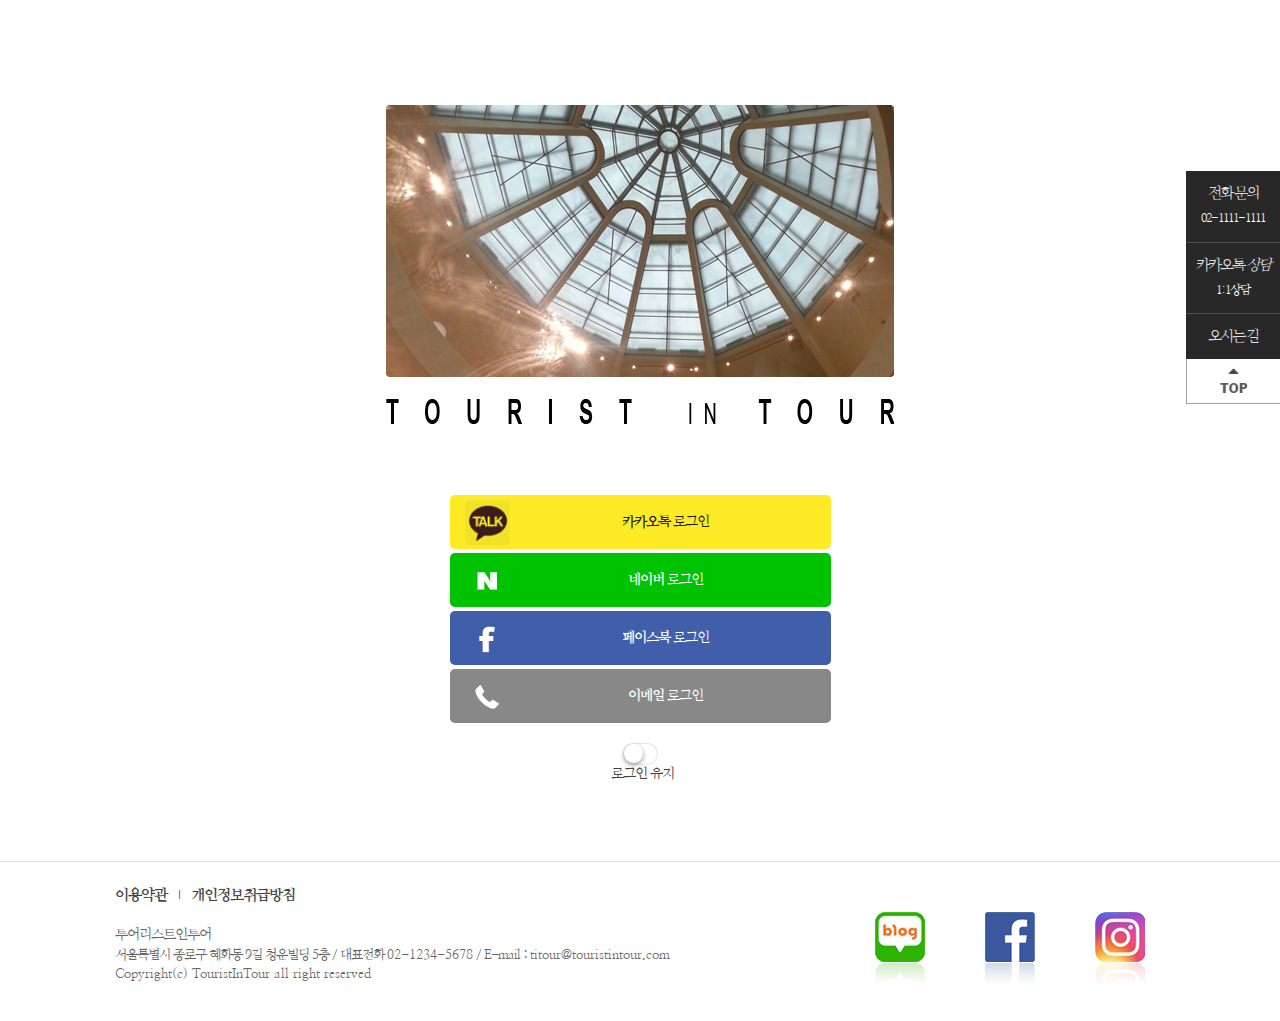
<file: member/login.html>
<!DOCTYPE html>
<html lang="en">
<head>
    <meta charset="UTF-8">
    <meta http-equiv="X-UA-Compatible" content="IE=edge">
    <meta name="viewport" content="width=device-width, initial-scale=1.0">
    <title>로그인 | 투어 리스트 인 투어</title>
    <link href='../css/common.css' rel='stylesheet' type="text/css">
</head>
<body>
    <ul class="skipnavi">
        <li><a href="#container">본문내용</a></li>
    </ul>
    <!-- wrap -->
    <div id="wrap">
        <!-- container -->
        <div id="container">
            <div class="bodytext_area box_inner">
                <div class="login_wrap">
                    <h1 class="loginTit"><a href="#"><img src="../images/tit_login.png" alt="TOURIST IN TOUR"></a></h1>
                    <ul class="login_list">
                        <li class="kakao"><a href="#"><strong>카카오톡</strong> 로그인</a></li>
                        <li class="naver"><a href="#"><strong>네이버</strong> 로그인</a></li>
                        <li class="facebook"><a href="#"><strong>페이스북</strong> 로그인</a></li>
                        <li class="email"><a href="#"><strong>이메일</strong> 로그인</a></li>
                    </ul>
                    <div class="btnonoff_line">
                        <div class="switch"></div>
                        <p>
                            <a href="#" class="btn_onoff">로그인 유지</a>
                        </p>
                    </div>
                </div>
            </div>
        </div>
        <!-- container 끝-->
        <!-- 푸터 -->
        <footer>
            <div class="foot_area box_inner">
                <ul class="foot_list clear">
                    <li><a href="#">이용약관</a></li>
                    <li><a href="#">개인정보취급방침</a></li>
                </ul>
                <h2>투어리스트인투어</h2>
                <p class="addr">서울특별시 종로구 혜화동 9길 청운빌딩 5층 <span class="gubun">/</span> <span class="br_line">대표전화 <span class="space0">02-1234-5678</span> <span class="gubun">/</span> <span class="br_line">E-mail : <span class="space0">titour@touristintour.com</span></span></span></p>
                <p class="copy box_inner">Copyright(c) TouristInTour all right reserved</p>
                <ul class="snslink">
                    <li><a href="#">blog</a></li>
                    <li><a href="#">facebook</a></li>
                    <li><a href="#">instagram</a></li>
                </ul>
            </div>
        </footer>
        <!-- 푸터 끝-->
    </div>
    <!-- wrap 끝-->
    <!-- quick list -->
    <div class="quick_area">
        <ul class="quick_list">
            <li><a href="tel:02-1111-1111"><h3>전화 문의</h3><p>02-1111-1111</p></a></li>
            <li><a href="#"><h3>카카오톡 <em>상담</em></h3><p>1:1상담</p></a></li>
            <li><a href="#"><h3 class="to_content">오시는 길</h3></a></li>
        </ul>
        <p class="to_top"><a href="#">TOP</a></p>
    </div>
<!-- quick list 끝 -->
</body>
</html>
</file>
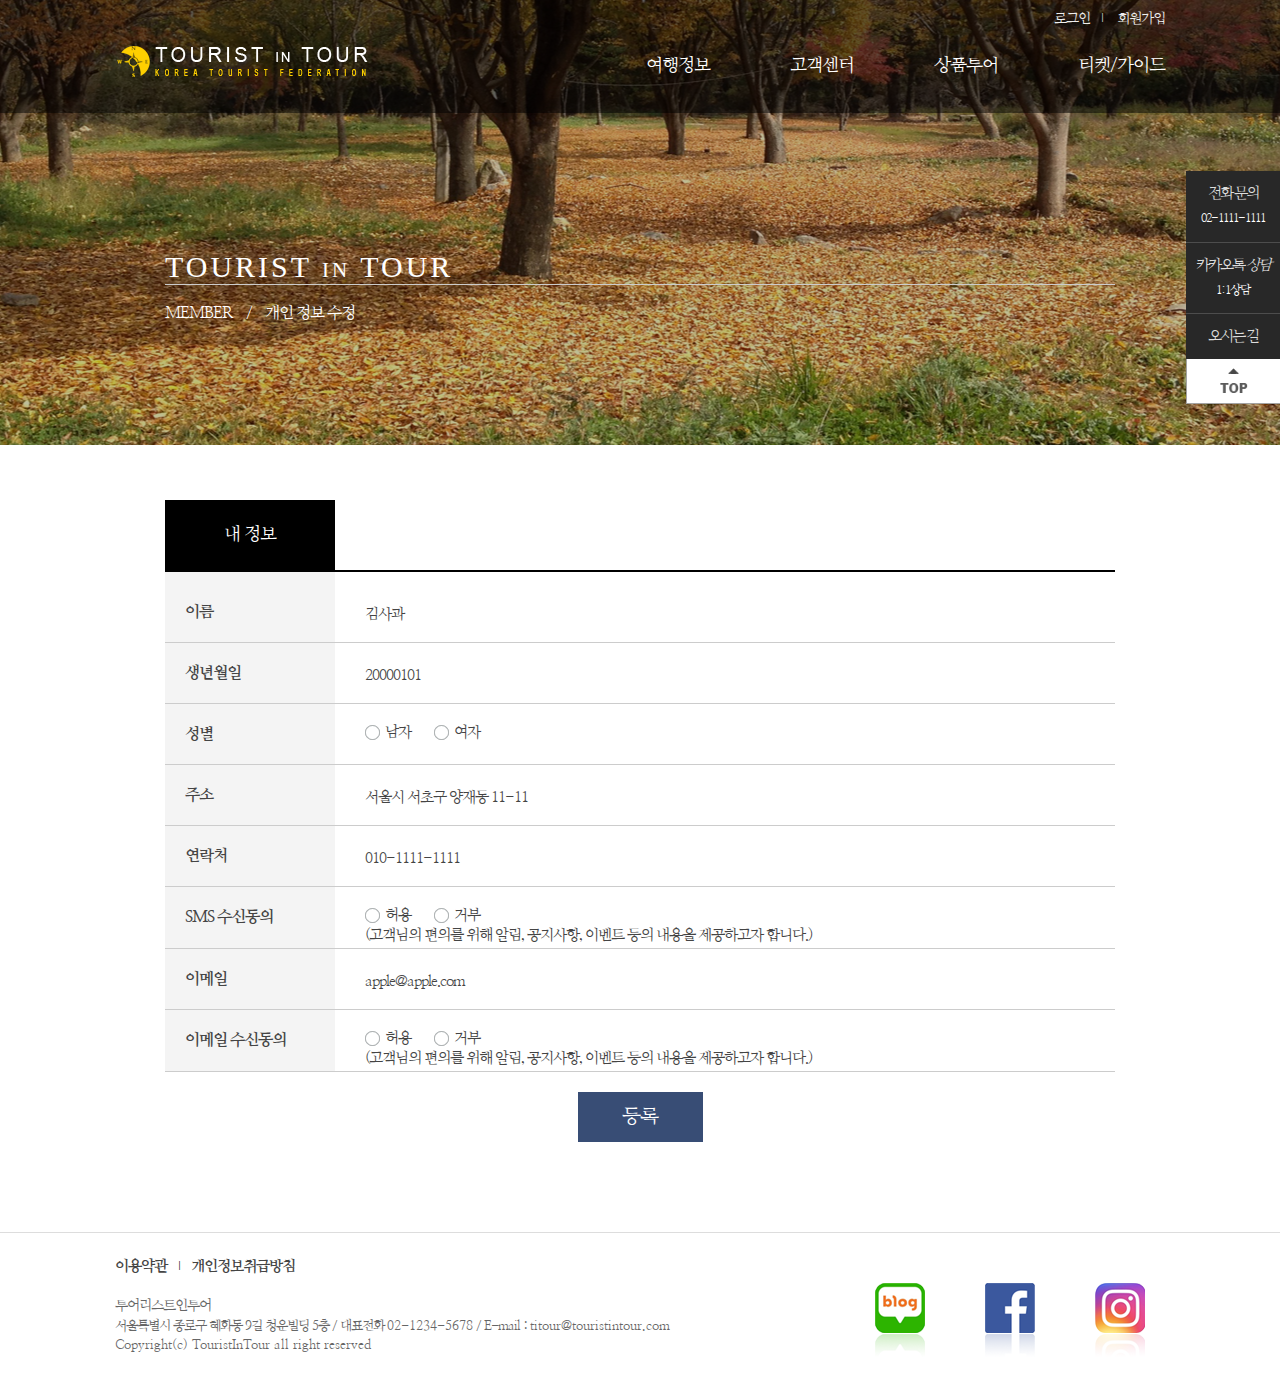
<file: member/mypage.html>
<!DOCTYPE html>
<html lang="en">
<head>
    <meta charset="UTF-8">
    <meta http-equiv="X-UA-Compatible" content="IE=edge">
    <meta name="viewport" content="width=device-width, initial-scale=1.0">
    <title>MYPAGE | 투어 리스트 인 투어</title>
    <link href='../css/common.css' rel='stylesheet' type="text/css">
</head>
<body>
    <ul class="skipnavi">
        <li><a href="#container">본문내용</a></li>
    </ul>
    <!-- wrap -->
    <div id="wrap">
        <!-- header -->
        <header id="header">
            <div class="header_area box_inner clear">
                <!-- 로고-->
                <h1><a href="./index.html">Tourist in tour</a></h1>

                <!-- 상단 메뉴 -->
                <div class="header_cont">
                    <ul class="util clear">
                        <li><a href="./member/login.html">로그인</a></li>
                        <li><a href="./member/regist.html">회원가입</a></li>
                    </ul>
                    <nav>
                        <ul class="gnb clear">
                            <li>
                                <a href="#" class="openAll1">여행정보</a>
                                <div class="gnb_depth gnb_depth2_1">
                                    <ul class="submenu_list">
                                        <li><a href="#">국내</a></li>
                                        <li><a href="#">해외</a></li>
                                    </ul>
                                </div>
                            </li>
                            <li>
                                <a href="#" class="openAll2">고객센터</a>
                                <div class="gnb_depth gnb_depth2_2">
                                    <ul class="submenu_list">
                                        <li><a href="#">공지사항</a></li>
                                        <li><a href="#">문의하기</a></li>
                                    </ul>
                                </div>
                            </li>
                            <li>
                                <a href="#" class="openAll3">상품투어</a>
                                <div class="gnb_depth gnb_depth2_3">
                                    <ul class="submenu_list">
                                        <li><a href="#">프로그램 소개</a></li>
                                        <li><a href="#">여행자료</a></li>
                                    </ul>
                                </div>
                            </li>
                            <li>
                                <a href="#" class="openAll4">티켓/가이드</a>
                                <div class="gnb_depth gnb_depth2_4">
                                    <ul class="submenu_list">
                                        <li><a href="#">항공</a></li>
                                        <li><a href="#">호텔</a></li>
                                    </ul>
                                </div>
                            </li>
                        </ul>
                    </nav>
                </div>
                <!-- 상단 메뉴 끝-->
            </div>
        </header>
        <!-- header 끝-->
        <!-- container -->
        <div id="container">
            <div class="location_area member">
                <div class="box_inner">
                    <h2 class="tit_page">TOURIST <span class="in">in</span> TOUR</h2>
                    <p class="location">MEMBER <span class="path">/</span> 개인 정보 수정</p>
                    <ul class="page_menu clear">
                        <li><a href="#" class="on">개인 정보 수정</a></li>
                    </ul>
                </div>
            </div>
            <!-- 본문 -->
            <div class="bodytext_area box_inner">
                <dl class="myinfo">
                    <dt>내 정보</dt>
                    <dd>
                        <form method="post" action="#" class="regForm">
                            <fieldset>
                                <legend>내정보 입력 양식</legend>
                                <ul class="reg_list">
                                    <li class="clear">
                                        <span class="tit_lbl">이름</span>
                                        <div class="reg_content">김사과</div>
                                    </li>
                                    <li class="clear">
                                        <span class="tit_lbl">생년월일</span>
                                        <div class="reg_content">20000101</div>
                                    </li>
                                    <li class="clear">
                                        <span class="tit_lbl">성별</span>
                                        <div class="reg_content radio_area">
                                            <input type="radio" class="css-radio" id="mmm_lbl" name="gender" value="남자"><label for="mmm_lbl">남자</label>
                                            <input type="radio" class="css-radio" id="www_lbl" name="gender" value="여자"><label for="www_lbl">여자</label>
                                        </div>
                                    </li>
                                    <li class="clear">
                                        <span class="tit_lbl">주소</span>
                                        <div class="reg_content">서울시 서초구 양재동 11-11</div>
                                    </li>
                                    <li class="clear">
                                        <span class="tit_lbl">연락처</span>
                                        <div class="reg_content">010-1111-1111</div>
                                    </li>
                                    <li class="clear">
                                        <span class="tit_lbl">SMS 수신동의</span>
                                        <div class="reg_content radio_area">
                                            <input type="radio" class="css-radio" id="smsyes_lbl" name="smsyesno" value="혀용"><label for="smsyes_lbl">허용</label>
                                            <input type="radio" class="css-radio" id="smsno_lbl" name="smsyesno" value="거부"><label for="smsno_lbl">거부</label>
                                            <p class="info_line">(고객님의 편의를 위해 알림, 공지사항, 이벤트 등의 내용을 제공하고자 합니다.)</p>
                                        </div>
                                    </li>
                                    <li class="clear">
                                        <span class="tit_lbl">이메일</span>
                                        <div class="reg_content">apple@apple.com</div>
                                    </li>
                                    <li class="clear">
                                        <span class="tit_lbl">이메일 수신동의</span>
                                        <div class="reg_content radio_area">
                                            <input type="radio" class="css-radio" id="emailyes_lbl" name="emailyesno" value="혀용"><label for="emailyes_lbl">허용</label>
                                            <input type="radio" class="css-radio" id="emailno_lbl" name="emailyesno" value="거부"><label for="emailno_lbl">거부</label>
                                            <p class="info_line">(고객님의 편의를 위해 알림, 공지사항, 이벤트 등의 내용을 제공하고자 합니다.)</p>
                                        </div>
                                    </li>
                                </ul>
                                <p class="btn_line"><a href="#" class="btn_basecolor">등록</a></p>
                            </fieldset>
                        </form>
                    </dd>
                </dl>
            </div>
        </div>

        <!-- container 끝 -->
        <footer>
            <div class="foot_area box_inner">
                <ul class="foot_list clear">
                    <li><a href="#">이용약관</a></li>
                    <li><a href="#">개인정보취급방침</a></li>
                </ul>
                <h2>투어리스트인투어</h2>
                <p class="addr">서울특별시 종로구 혜화동 9길 청운빌딩 5층 <span class="gubun">/</span> <span class="br_line">대표전화 <span class="space0">02-1234-5678</span> <span class="gubun">/</span> <span class="br_line">E-mail : <span class="space0">titour@touristintour.com</span></span></span></p>
                <p class="copy box_inner">Copyright(c) TouristInTour all right reserved</p>
                <ul class="snslink">
                    <li><a href="#">blog</a></li>
                    <li><a href="#">facebook</a></li>
                    <li><a href="#">instagram</a></li>
                </ul>
            </div>
        </footer>
    </div>
    <!-- wrap 끝-->
    <!-- quick list -->
    <div class="quick_area">
        <ul class="quick_list">
            <li><a href="tel:02-1111-1111"><h3>전화 문의</h3><p>02-1111-1111</p></a></li>
            <li><a href="#"><h3>카카오톡 <em>상담</em></h3><p>1:1상담</p></a></li>
            <li><a href="#"><h3 class="to_content">오시는 길</h3></a></li>
        </ul>
        <p class="to_top"><a href="#">TOP</a></p>
    </div>
<!-- quick list 끝 -->
</body>
</html>
</file>
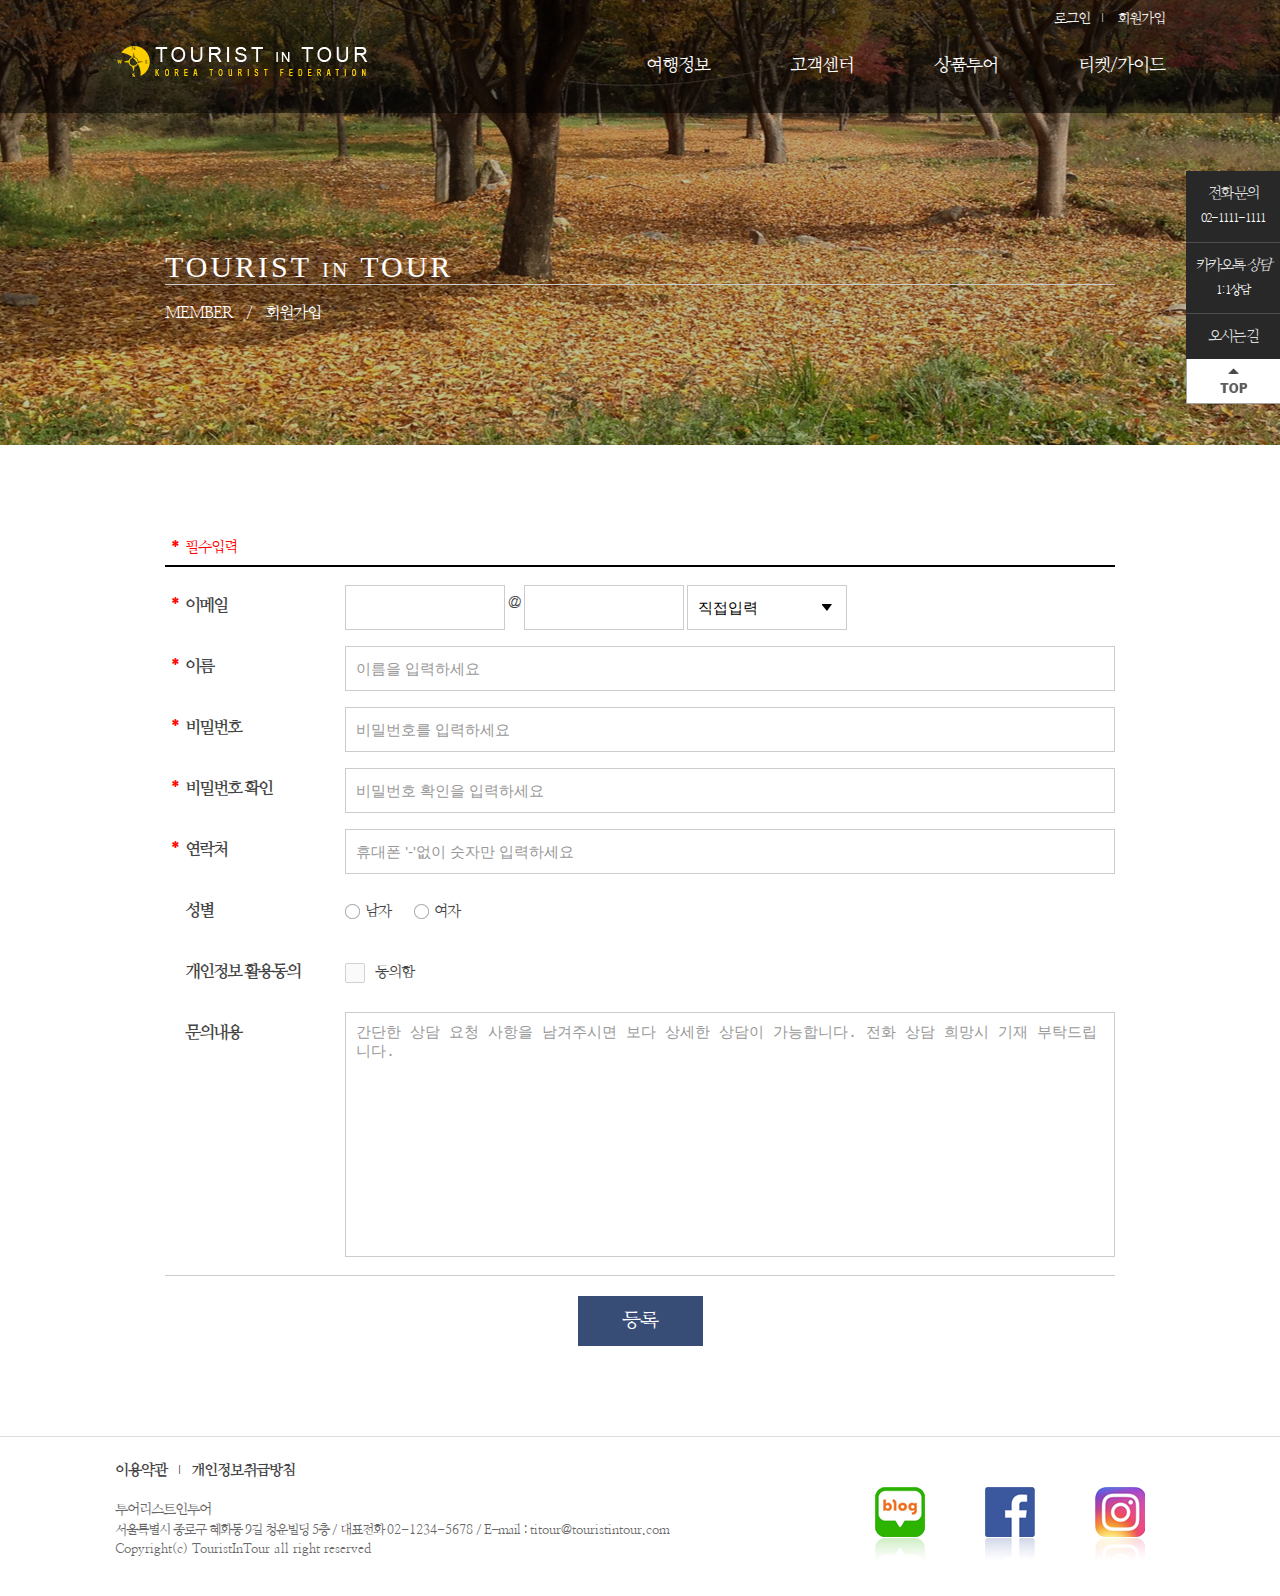
<file: member/regist.html>
<!DOCTYPE html>
<html lang="en">
<head>
    <meta charset="UTF-8">
    <meta http-equiv="X-UA-Compatible" content="IE=edge">
    <meta name="viewport" content="width=device-width, initial-scale=1.0">
    <title>회원가입 | 투어 리스트 인 투어</title>
    <link href='../css/common.css' rel='stylesheet' type="text/css">
</head>
<body>
    <ul class="skipnavi">
        <li><a href="#container">본문내용</a></li>
    </ul>
    <!-- wrap -->
    <div id="wrap">
        <!-- header -->
        <header id="header">
            <div class="header_area box_inner clear">
                <!-- 로고-->
                <h1><a href="./index.html">Tourist in tour</a></h1>

                <!-- 상단 메뉴 -->
                <div class="header_cont">
                    <ul class="util clear">
                        <li><a href="./member/login.html">로그인</a></li>
                        <li><a href="./member/regist.html">회원가입</a></li>
                    </ul>
                    <nav>
                        <ul class="gnb clear">
                            <li>
                                <a href="#" class="openAll1">여행정보</a>
                                <div class="gnb_depth gnb_depth2_1">
                                    <ul class="submenu_list">
                                        <li><a href="#">국내</a></li>
                                        <li><a href="#">해외</a></li>
                                    </ul>
                                </div>
                            </li>
                            <li>
                                <a href="#" class="openAll2">고객센터</a>
                                <div class="gnb_depth gnb_depth2_2">
                                    <ul class="submenu_list">
                                        <li><a href="#">공지사항</a></li>
                                        <li><a href="#">문의하기</a></li>
                                    </ul>
                                </div>
                            </li>
                            <li>
                                <a href="#" class="openAll3">상품투어</a>
                                <div class="gnb_depth gnb_depth2_3">
                                    <ul class="submenu_list">
                                        <li><a href="#">프로그램 소개</a></li>
                                        <li><a href="#">여행자료</a></li>
                                    </ul>
                                </div>
                            </li>
                            <li>
                                <a href="#" class="openAll4">티켓/가이드</a>
                                <div class="gnb_depth gnb_depth2_4">
                                    <ul class="submenu_list">
                                        <li><a href="#">항공</a></li>
                                        <li><a href="#">호텔</a></li>
                                    </ul>
                                </div>
                            </li>
                        </ul>
                    </nav>
                </div>
                <!-- 상단 메뉴 끝-->
            </div>
        </header>
        <!-- header 끝-->
        <!-- container -->
        <div id="container">
            <div class="location_area member">
                <div class="box_inner">
                    <h2 class="tit_page">TOURIST <span class="in">in</span> TOUR</h2>
                    <p class="location">MEMBER <span class="path">/</span> 회원가입</p>
                    <ul class="page_menu clear">
                        <li><a href="#" class="on">회원가입</a></li>
                    </ul>
                </div>
            </div>
            <!-- 본문 -->
            <div class="bodytext_area box_inner">
                <form action="#" method="post" class="appForm">
                    <fieldset>
                        <legend>회원가입 입력 양식</legend>
                        <p class="info_pilsoo pilsoo_item">필수입력</p>
                        <ul class="app_list">
                            <li class="clear">
                                <label for="email_lbl" class="tit_lbl pilsoo_item">이메일</label>
                                <div class="app_content email_area">
                                    <input type="text" class="w160" id="email_lbl" title="이메일 주소"> <span class="ico_space">@</span>
                                    <input type="text" class="w160" title="이메일 제공업체">
                                    <div class="select_common">
                                        <select title="이메일 제공업체">
                                            <option value="">직접입력</option>
                                            <option value="naver">naver.com</option>
                                            <option value="daum">daum.net</option>
                                            <option value="gmail">gmail.com</option>
                                            <option value="nate">nate.com</option>
                                        </select>
                                    </div>
                                </div>
                            </li>
                            <li class="clear">
                                <label for="name_lbl" class="tit_lbl pilsoo_item">이름</label>
                                <div class="app_content">
                                    <input type="text" class="w100p" id="name_lbl" placeholder="이름을 입력하세요">
                                </div>
                            </li>
                            <li class="clear">
                                <label for="pwd_lbl" class="tit_lbl pilsoo_item">비밀번호</label>
                                <div class="app_content">
                                    <input type="password" class="w100p" id="pwd_lbl" placeholder="비밀번호를 입력하세요">
                                </div>
                            </li>
                            <li class="clear">
                                <label for="pwd2_lbl" class="tit_lbl pilsoo_item">비밀번호 확인</label>
                                <div class="app_content">
                                    <input type="password" class="w100p" id="pwd2_lbl" placeholder="비밀번호 확인을 입력하세요">
                                </div>
                            </li>
                            <li class="clear">
                                <label for="phone_lbl" class="tit_lbl pilsoo_item">연락처</label>
                                <div class="app_content">
                                    <input type="tel" class="w100p" id="phone_lbl" placeholder="휴대폰 '-'없이 숫자만 입력하세요">
                                </div>
                            </li>
                            <li class="clear">
                                <span class="tit_lbl">성별</span>
                                <div class="app_content radio_area">
                                    <input type="radio" class="css-radio" id="mmm_lbl" name="gender" value="남자">
                                    <label for="mmm_lbl">남자</label>
                                    <input type="radio" class="css-radio" id="www_lbl" name="gender" value="여자">
                                    <label for="www_lbl">여자</label>
                                </div>
                            </li>
                            <li class="clear">
                                <span class="tit_lbl">개인정보 활용동의</span>
                                <div class="app_content checkbox_area">
                                    <input type="checkbox" class="css-checkbox" id="agree_lbl" name="agree">
                                    <label for="agree_lbl">동의함</label>
                                </div>
                            </li>
                            <li class="clear">
                                <label for="content_lbl" class="tit_lbl">문의내용</label>
                                <div class="app_content"><textarea id="content_lbl" class="w100p" placeholder="간단한 상담 요청 사항을 남겨주시면 보다 상세한 상담이 가능합니다. 전화 상담 희망시 기재 부탁드립니다."></textarea></div>
                            </li>
                        </ul>
                        <p class="btn_line"><a href="#" class="btn_basecolor">등록</a></p>
                    </fieldset>
                </form>
            </div>
        </div>


        <!-- container 끝 -->
        <footer>
            <div class="foot_area box_inner">
                <ul class="foot_list clear">
                    <li><a href="#">이용약관</a></li>
                    <li><a href="#">개인정보취급방침</a></li>
                </ul>
                <h2>투어리스트인투어</h2>
                <p class="addr">서울특별시 종로구 혜화동 9길 청운빌딩 5층 <span class="gubun">/</span> <span class="br_line">대표전화 <span class="space0">02-1234-5678</span> <span class="gubun">/</span> <span class="br_line">E-mail : <span class="space0">titour@touristintour.com</span></span></span></p>
                <p class="copy box_inner">Copyright(c) TouristInTour all right reserved</p>
                <ul class="snslink">
                    <li><a href="#">blog</a></li>
                    <li><a href="#">facebook</a></li>
                    <li><a href="#">instagram</a></li>
                </ul>
            </div>
        </footer>
    </div>
    <!-- wrap 끝-->
    <!-- quick list -->
    <div class="quick_area">
        <ul class="quick_list">
            <li><a href="tel:02-1111-1111"><h3>전화 문의</h3><p>02-1111-1111</p></a></li>
            <li><a href="#"><h3>카카오톡 <em>상담</em></h3><p>1:1상담</p></a></li>
            <li><a href="#"><h3 class="to_content">오시는 길</h3></a></li>
        </ul>
        <p class="to_top"><a href="#">TOP</a></p>
    </div>
<!-- quick list 끝 -->
</body>
</html>
</file>
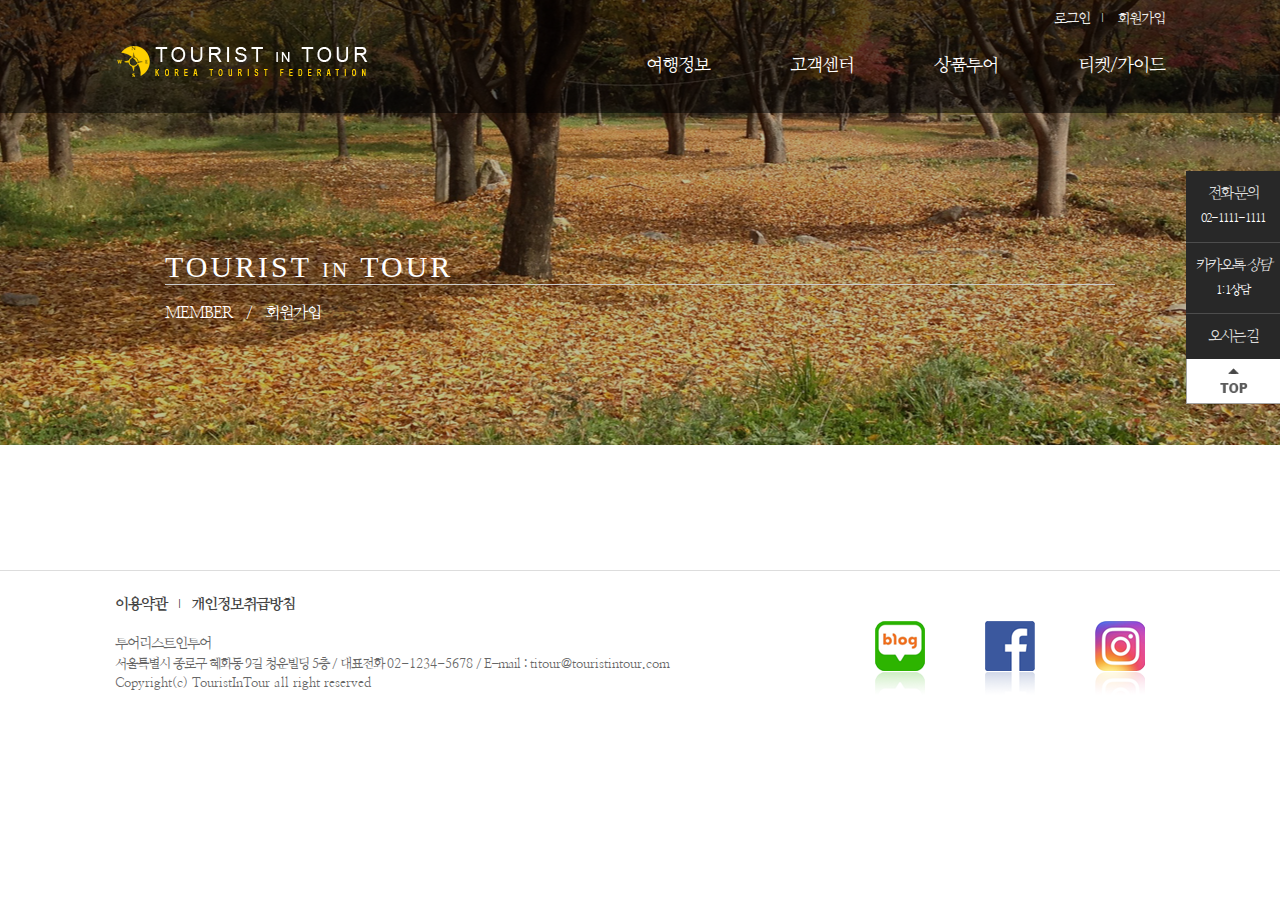
<file: member/template.html>
<!DOCTYPE html>
<html lang="en">
<head>
    <meta charset="UTF-8">
    <meta http-equiv="X-UA-Compatible" content="IE=edge">
    <meta name="viewport" content="width=device-width, initial-scale=1.0">
    <title>회원가입 | 투어 리스트 인 투어</title>
    <link href='../css/common.css' rel='stylesheet' type="text/css">
</head>
<body>
    <ul class="skipnavi">
        <li><a href="#container">본문내용</a></li>
    </ul>
    <!-- wrap -->
    <div id="wrap">
        <!-- header -->
        <header id="header">
            <div class="header_area box_inner clear">
                <!-- 로고-->
                <h1><a href="./index.html">Tourist in tour</a></h1>

                <!-- 상단 메뉴 -->
                <div class="header_cont">
                    <ul class="util clear">
                        <li><a href="./member/login.html">로그인</a></li>
                        <li><a href="./member/regist.html">회원가입</a></li>
                    </ul>
                    <nav>
                        <ul class="gnb clear">
                            <li>
                                <a href="#" class="openAll1">여행정보</a>
                                <div class="gnb_depth gnb_depth2_1">
                                    <ul class="submenu_list">
                                        <li><a href="#">국내</a></li>
                                        <li><a href="#">해외</a></li>
                                    </ul>
                                </div>
                            </li>
                            <li>
                                <a href="#" class="openAll2">고객센터</a>
                                <div class="gnb_depth gnb_depth2_2">
                                    <ul class="submenu_list">
                                        <li><a href="#">공지사항</a></li>
                                        <li><a href="#">문의하기</a></li>
                                    </ul>
                                </div>
                            </li>
                            <li>
                                <a href="#" class="openAll3">상품투어</a>
                                <div class="gnb_depth gnb_depth2_3">
                                    <ul class="submenu_list">
                                        <li><a href="#">프로그램 소개</a></li>
                                        <li><a href="#">여행자료</a></li>
                                    </ul>
                                </div>
                            </li>
                            <li>
                                <a href="#" class="openAll4">티켓/가이드</a>
                                <div class="gnb_depth gnb_depth2_4">
                                    <ul class="submenu_list">
                                        <li><a href="#">항공</a></li>
                                        <li><a href="#">호텔</a></li>
                                    </ul>
                                </div>
                            </li>
                        </ul>
                    </nav>
                </div>
                <!-- 상단 메뉴 끝-->
            </div>
        </header>
        <!-- header 끝-->
        <!-- container -->
        <div id="container">
            <div class="location_area member">
                <div class="box_inner">
                    <h2 class="tit_page">TOURIST <span class="in">in</span> TOUR</h2>
                    <p class="location">MEMBER <span class="path">/</span> 회원가입</p>
                    <ul class="page_menu clear">
                        <li><a href="#" class="on">회원가입</a></li>
                    </ul>
                </div>
            </div>
            <!-- 본문 -->
            <div class="bodytext_area box_inner">
                


            </div>
        </div>


        <!-- container 끝 -->
        <footer>
            <div class="foot_area box_inner">
                <ul class="foot_list clear">
                    <li><a href="#">이용약관</a></li>
                    <li><a href="#">개인정보취급방침</a></li>
                </ul>
                <h2>투어리스트인투어</h2>
                <p class="addr">서울특별시 종로구 혜화동 9길 청운빌딩 5층 <span class="gubun">/</span> <span class="br_line">대표전화 <span class="space0">02-1234-5678</span> <span class="gubun">/</span> <span class="br_line">E-mail : <span class="space0">titour@touristintour.com</span></span></span></p>
                <p class="copy box_inner">Copyright(c) TouristInTour all right reserved</p>
                <ul class="snslink">
                    <li><a href="#">blog</a></li>
                    <li><a href="#">facebook</a></li>
                    <li><a href="#">instagram</a></li>
                </ul>
            </div>
        </footer>
    </div>
    <!-- wrap 끝-->
    <!-- quick list -->
    <div class="quick_area">
        <ul class="quick_list">
            <li><a href="tel:02-1111-1111"><h3>전화 문의</h3><p>02-1111-1111</p></a></li>
            <li><a href="#"><h3>카카오톡 <em>상담</em></h3><p>1:1상담</p></a></li>
            <li><a href="#"><h3 class="to_content">오시는 길</h3></a></li>
        </ul>
        <p class="to_top"><a href="#">TOP</a></p>
    </div>
<!-- quick list 끝 -->
</body>
</html>
</file>
<file: css/common.css>
@charset "utf-8";
@import url('https://fonts.googleapis.com/css2?family=Nanum+Myeongjo:wght@400;700;800&display=swap');
@import url('./layout_base.css');

/* 
    웹 접근성을 위한 skipnavi 
    https://nuli.navercorp.com/community/article/1132804 
*/
.skipnavi {
    position: absolute;
    left: 0; top: -50px; text-indent: -9999px; font-size: 0; width: 100%; z-index: 999;
}

.skipnavi > li > a:focus, .skipnavi > li > a:active {
    position: absolute;
    left: 0; top: 50px; display: block; width: 100%; padding: 5px; text-align: center; text-indent: 0px; font-size: 12px; font-weight: bold; background-color: #f2f2f2;
}

/* 공통 부분 */
* { margin: 0; padding: 0; }

h1, h2, h3, h4, h5, h6 {
    font-weight: normal; font-size: inherit;
}

.clear::after { content: ""; display: block; clear: both; }

ul, ol, li { list-style: none; }

a { text-decoration: none; }
a:link { color: #444; }
a:visited { color: #444; }
a:hover { color: #444; }
a:focus { color: #444; }

img, fieldset, a { border: none; }

.hdd, legend { font-size: 0; width: 0; height: 0; line-height: 0; text-indent: -9999px; overflow: hidden; visibility: hidden; position: absolute; top: 0; left: 0; }

body { font-family: 'Nanum Myeongjo', serif; height: 100%; font-size: 16px; letter-spacing: -1px; color: #444; white-space: normal; word-wrap: break-word; line-height: 1; }

input, select, textarea, button, form, img, label { vertical-align: middle; }

input[type=text], input[type=number], input[type=password], input[type=tel], input[type=email] { box-sizing: border-box; display: inline-block; height: 45px; padding: 0 10px; border: 1px solid #ccc; background-color: #fff; line-height: normal; font-size: 15px; }

textarea { box-sizing: border-box; padding: 10px; border: 1px solid #ccc; font-size: 15px; }

input[type=checkbox].css-checkbox {
    overflow: hidden; position: absolute; left: -1000px; width: 1px; height: 1px;
}

input[type=checkbox].css-checkbox + label {
    display: inline-block; height: 20px; padding-left: 30px !important; line-height: 20px !important; background:url(../images/bg_checkbox.png) no-repeat 0 0; background-size: 20px; cursor: pointer; vertical-align: middle; font-size: 15px;
}

input[type=checkbox].css-checkbox:checked + label {
    background-position: 0 -20px;
}

input[type=radio].css-radio {
    overflow: hidden; position: absolute; left: -1000px; width: 1px; height: 1px;
}

input[type=radio].css-radio + label {
    display: inline-block; padding-left: 20px !important; margin-right: 20px; background: url(../images/bg_radio.png) no-repeat 0 0; cursor: pointer; vertical-align: middle; font-size: 15px;
}

input[type=radio].css-radio:checked + label {
    background-position: 0 -50px;
}

select { -webkit-appearance: none; height: 30px; padding: 0 5px; border: 1px solid #ccc; }

.select_common { display: inline-block; box-sizing: border-box; position: relative; width: 158px; height: 35px; overflow: hidden; border: 1px solid #ccc; background: url(../images/ico_selectArr.png) no-repeat 100% 50%; }

.select_common select { display: inline-block; width: 185px; height: 29px; padding: 0 10px; border: none; background: none; font-size: 15px; }

.btn_line { text-align: center; font-size: 0; }
.btn_line a { margin-left: 10px; }
.btn_line a:first-child { margin-left: 0; }

.btn_srch, .btn_bbs { display: inline-block; width: 70px; text-align: center; height: 35px; font-size: 14px; line-height: 35px; vertical-align: middle; background: #384d75; color: #fff !important; }

.btn_basecolor { display: inline-block; width: 125px; text-align: center; height: 50px; font-size: 20px; line-height: 50px; vertical-align: middle; background: #384d75; color: #fff !important; }

input::-webkit-input-placeholder { color: #999; }
textarea::-webkit-input-placeholder { color: #999; }

table, thead, tbody, tfoot { border-collapse: collapse; border-spacing: 0; border: none; }




.box_inner { width: 1050px; margin: 0 auto; }
header { position: absolute; left: 0; top: 0; width: 100%; height: 113px; background: rgba(0, 0, 0, 0.5); z-index: 100; }
header > .header_area > h1 { float: left; padding: 45px 0 0; }
header > .header_area > h1 > a { display: block; width: 270px; height: 71px; text-indent: -9999px; overflow: hidden; background: url(../images/logo.png) no-repeat; }

.header_cont { float: right; width: 780px; }
.header_cont .util { text-align: right; padding-top: 10px; }
.header_cont .util li { display: inline; }
.header_cont .util li:after { content: "|"; display: inline-block; padding: 0 10px; font-size: 10px; color: #eee; position: relative; top: -2px; }
.header_cont .util li:last-child:after { content: ""; display: none; }
.header_cont .util li a { font-size: 14px; color: #eee; }

.header_cont .gnb { float: right; box-sizing: border-box; padding-top: 5px; }
.header_cont .gnb li { float: left; }
.header_cont .gnb li a { display: block; padding: 26px 40px; font-size: 18px; color: #fff; }
.header_cont .gnb li:last-child a { padding-right: 0; }

/* .gnb_depth { position: absolute; left: 0; top: 113px; width: 100%; background: rgba(250, 100, 0, 0.85); z-index: 100; } */
.gnb_depth { position: absolute; left: 0; top: 113px; width: 100%; background: rgba(250, 100, 0, 0.85); z-index: 100; display: none;}
.gnb_depth .submenu_list { width: 1050px; margin: 0 auto; text-align: left; }
.gnb_depth2_1 .submenu_list { box-sizing: border-box; padding-left: 480px; }
.gnb_depth2_2 .submenu_list { box-sizing: border-box; padding-left: 600px; }
.gnb_depth2_3 .submenu_list { box-sizing: border-box; padding-left: 730px; }
.gnb_depth2_4 .submenu_list { box-sizing: border-box; padding-left: 945px; }
.gnb_depth .submenu_list li { display: inline; }
.gnb_depth .submenu_list li a { display: inline-block; padding: 20px; }
.gnb_depth .submenu_list li:last-child a { padding-right: 0px; }

#container { padding-bottom: 70px; }
.main_rolling_mobile { display: none; }
.visualRoll { position: relative; width: 100%; }
.viewImgList { position: relative; width: 100%; }
.viewImgList li {
    text-align: center;
    height: 550px;
    line-height: 550px;
    background-size: cover !important;
}
.viewImgList li.imglist0 { position: relative; z-index: 50; background: url(../images/mainslide01.jpg) no-repeat center; }
.viewImgList li.imglist1 { position: absolute; width: 100%; top: 0; left: 0; z-index: 10; background: url(../images/mainslide02.jpg) no-repeat center; }
.viewImgList li.imglist2 { position: absolute; width: 100%; top: 0; left: 0; z-index: 10; background: url(../images/mainslide03.jpg) no-repeat center; }

.viewImgList li .roll_content { position: relative; }
.viewImgList li .roll_content .roll_txtline { position: absolute; left: 0; bottom: 60px; width: 100%; line-height: 1; text-align: center; font-size: 22px; color: #fff; letter-spacing: 2px; }

.rollbtnArea { position: absolute; width: 100%; left: 0; bottom: 25px; z-index: 200; }
.rollbtnArea .rollingbtn { width: 320px; margin: 0 auto; text-align: center; }
.rollbtnArea .rollingbtn li { display: inline-block; margin-right: 5px; }
.rollbtnArea .rollingbtn li.butt0 { margin-left: 10px; }
.rollbtnArea .rollingbtn li.play { display: none; }
.rollbtnArea .rollingbtn li a { vertical-align: top; }

.about_area h2 { padding: 55px 0 105px; text-align: center; font-size: 40px; }
.about_area .about_box { background-color: #f4f0e9; }
.about_area .place_list li { float: left; width: 32%; margin-left: 2%; text-align: center; position: relative; top: -50px }
.about_area .place_list li:first-child { margin-left: 0; }
.about_area .place_list li .img_topplace { width: 100%; }
.about_area .place_list li h3 { font-weight: bold; font-size: 18px; padding-top: 25px; color: #000; }
.about_area .place_list li p.txt { box-sizing: border-box; padding: 10px 30px 0; width: 100%; overflow: hidden; word-break: keep-all; line-height: 1.8; color: #666; }
.about_area .place_list li .view { display: inline-block; margin-top: 20px; padding-top: 5px; border-top: 2px solid #333; color: #555; }

.appbbs_area { padding: 60px 0; }
.appbbs_area > .appbbs_box > .app_line {
    float: left; width: 66%; box-sizing: border-box; padding: 45px 0; text-align: center; background: url(../images/bg_app.jpg) no-repeat; font-size: 0;
}
.appbbs_area > .appbbs_box > .app_line > a { display: inline-block; width: 45.4%; height: 100px; line-height: 100px; box-sizing: border-box; padding-left: 75px; text-align: left; background: rgba(0, 0, 0, 0.3) url(../images/ico_katalk.png) no-repeat 20px 50%; border: 2px solid #fff; margin-right: 10px; font-size: 26px; color: #fff; vertical-align: middle; }
.appbbs_area > .appbbs_box > .app_line > a + a { margin-right: 0; padding-left: 85px; background-image: url(../images/ico_phone.png); }

.appbbs_box > .bbs_line { float: right; width: 30%; }
.appbbs_box > .bbs_line h3 { font-size: 26px; }
.appbbs_box > .bbs_line > .notice_recent { padding-top: 10px; }
.appbbs_box > .bbs_line > .notice_recent > li { padding: 8px 0; }
.appbbs_box > .bbs_line > .notice_recent > li > a { display: block; padding-left: 14px; background: url(../images/ico_bullet.png) no-repeat 0 50%; overflow: hidden; text-overflow: ellipsis; white-space: nowrap; }

footer { border-top: 1px solid #ddd; }
footer > .foot_area { position: relative; padding-bottom: 40px; }
footer > .foot_area > .foot_list { padding-top: 25px; }
footer > .foot_area > .foot_list li { float: left; }
footer > .foot_area > .foot_list li:first-child::after { content: "|"; display: inline-block; padding: 0 10px; font-size: 10px; color: #000; position: relative; top: -2px; }
footer > .foot_area > .foot_list > li > a { font-weight: bold; font-size: 15px; }
footer > .foot_area > h2 { padding-top: 25px; font-size: 14px; color: #666; }
footer > .foot_area > .addr { padding-top: 5px; line-height: 1.4; font-size: 13px; color: #666; }
footer > .foot_area > .addr .space0 { letter-spacing: 0; }
footer > .foot_area > .copy { padding-top: 3px; font-size: 13px; color: #666; letter-spacing: 0; }

footer > .foot_area > .snslink { position: absolute; right: 20px; top: 50px; }
footer > .foot_area > .snslink > li { float: left; margin-left: 60px; }
footer > .foot_area > .snslink > li > a { display: block; width: 50px; height: 74px; text-indent: -9999px; overflow: hidden; background: url(../images/ico_blog_r.png) no-repeat; }
footer > .foot_area > .snslink > li + li > a { background:url(../images/ico_facebook_r.png) no-repeat;}
footer > .foot_area > .snslink > li + li + li > a { background:url(../images/ico_instargram_r.png) no-repeat; }

.quick_area { position: fixed; top: 171px; right: 0; width: 94px; z-index: 100; }
.quick_area > .quick_list > li { text-align: center; background-color: #282828; font-size: 15px; }
.quick_area > .quick_list > li > a { display: block; padding: 15px 0; border-top: 1px solid #4d4d4d; }
.quick_area > .quick_list > li:first-child a { border-top: none; }
.quick_area > .quick_list > li > a > h3 { padding-bottom: 10px; color: #ddd; letter-spacing: -2px;}
.quick_area > .quick_list > li:last-child > a > h3 { padding-bottom: 0; }
.quick_area > .quick_list > li > a > p { line-height: 1.3; font-size: 12px; color: #fff; }

.to_top { text-align: center; background-color: #fff; }
.to_top a { display: block; height: 45px; box-sizing: border-box; text-indent: -9999px; overflow: hidden; border-left: 1px solid #a3a3a3; border-bottom: 1px solid #a3a3a3; background: url(../images/ico_totop.png) no-repeat center; background-size: 50%; }


/*
    로그인(login.html)
*/
.login_wrap { width: 508px; margin: 50px auto 0; }
h1.loginTit { text-align: center; }
h1.loginTit > a { display: block; }
h1.loginTit > a > img { width: 100%; }
.login_list { width: 75%; margin: 70px auto 20px; }
.login_list > li { position: relative; margin-bottom: 4px; height: 54px; box-sizing: border-box; padding-left: 50px; border-radius: 5px; }
.login_list > li > a { display: block; height: 54px; box-sizing: border-box; line-height: 54px; text-align: center; font-size: 14px; color: #fff; }
.login_list > li:last-child { margin-bottom: 0; }
.login_list > li.kakao { background: #ffea26 url(../images/ico_katalk.png) no-repeat 15px 50%; background-size: 45px 45px; }
.login_list > li.kakao > a { color: #202224; }
.login_list > li.naver { background: #00c300 url(../images/ico_naver.png) no-repeat 15px 50%; background-size: 45px 45px; }
.login_list > li.facebook { background: #405ea9 url(../images/ico_face.png) no-repeat 15px 50%; background-size: 45px 45px; }
.login_list > li.email { background: #888 url(../images/ico_cellphone.png) no-repeat 15px 50%; background-size: 45px 45px; }

.btnonoff_line { width: 75%; margin: 10px auto; text-align: center; }
.btnonoff_line .btn_onoff { margin-left: 5px; font-size: 14px; }
.switch { position: relative; display: inline-block; width: 35px; height: 22px; margin: 0; padding: 0; border-radius: 16px; background-color: #e5e5e5; vertical-align: top; cursor:pointer; z-index: 0; appearance: none;}
/*
    appearance
    - 운영체제 및 브라우저에 기본적으로 설정되어 있는 테마를 기반으로 요소를 표현할 때 사용
    - 네이티브로 지원하는 모양을 해제하거나 추가할 때 사용
    - appearance: none; 원래 쓰이는 속성을 없앰
*/
.switch::before { content:""; position: absolute; left: 1px; top: 1px; width: 33px; height: 20px; border-radius: 15px; background-color: #fff; z-index: 1; }
.switch::after { content:""; position: absolute; left: 1px; top: 1px; width: 19px; height: 19px; border-radius: 20px; background: #fff; z-index: 2; box-shadow: 0 2px 5px #999; }


/* 
    sub page 공통 
*/
.location_area { height: 445px; background: url(../images/img_top2.jpg) no-repeat center bottom; }
.location_area.member { background:url(../images/img_top5.jpg) no-repeat center bottom; }
.location_area.customer { background:url(../images/img_top2.jpg) no-repeat center bottom; }
.location_area.package { background:url(../images/img_top3.jpg) no-repeat center bottom; }

.location_area h2.tit_page { padding: 250px 0 0 0; margin: 0 50px; border-bottom: 1px solid #ccc; font: 30px "Arial Narrow"; color:#fff; letter-spacing: 3px; }
.location_area h2.tit_page .in { font-variant: small-caps; }
.location_area p.location { padding: 20px 0 0 50px; color: #fff; }
.location_area p.location .path { display: inline-block; padding: 0 10px; }
.location_area ul.page_menu { display: none; }

.bodytext_area { box-sizing: border-box; padding: 55px 50px 0; }


/*
    회원가입(regist.html)
*/
.appForm { margin: 40px auto 0; }
.appForm .info_pilsoo { position: relative; padding-left: 20px; padding-bottom: 10px; border-bottom: 2px solid #000; font-size: 15px; color: #f00; }
.appForm .pilsoo_item::before { content:"*"; display: inline-block; position: absolute; left: 5px; top: 0px; width: 15px; font-weight: bold; font-size: 17px; color: #f00; }

.appForm .app_list { padding: 10px 0; border-bottom: 1px solid #ccc; }
.appForm .app_list li { padding: 8px 0; }
.appForm .app_list li .tit_lbl { position: relative; float: left; width: 150px; box-sizing: border-box; padding-left: 20px; line-height: 42px; font-weight: bold; font-size: 17px; letter-spacing: -2px; }
.appForm .app_list li .app_content { float: right; width: 770px; }
.appForm .app_list li .app_content * { vertical-align: top; }
.appForm .app_list li .app_content.email_area .ico_space { display: inline-block; padding-top: 10px; }
.appForm .app_list li .app_content label { vertical-align: middle; }

.appForm .app_list li .select_common { width: 160px; height: 45px; background-position: 100% 50%; border: 1px solid #ccc; }
.appForm .app_list li .select_common select { width: 200px; height: 43px; }

.appForm .app_list li .app_content.radio_area { height: 45px; box-sizing: border-box; padding-top: 12px; }
.appForm .app_list li .app_content.checkbox_area { height: 45px; box-sizing: border-box; padding-top: 12px; }
.appForm .app_list li textarea { height: 245px; resize: none; }
.btn_line { padding: 20px 0; }


/*
    개인 정보 수정(mypage.html)
*/
.myinfo dt { width: 170px; height: 70px; line-height: 70px; text-align: center; background-color: #000; font-size: 18px; color: #fff; }
.myinfo dd { border-top: 2px solid #000; }
.regForm .reg_list { padding: 10px 0 0; background: url(../images/bg_reglist.png) repeat-y; }
.regForm .reg_list li { min-height: 60px; padding: 0; border-bottom: 1px solid #ccc; }
.regForm .reg_list li .tit_lbl { position: relative; float: left; width: 150px; box-sizing: border-box; padding-left: 20px; line-height: 60px; font-weight: bold; font-size: 16px; }
.regForm .reg_list li .reg_content { float: right; width: 770px; box-sizing: border-box; padding-left: 20px; padding-top: 25px; font-size: 15px; }
.regForm .reg_list li .reg_content * { vertical-align: middle; }
.regForm .reg_list li .reg_content.radio_area { padding-top: 20px; }
.regForm .reg_list li .reg_content label { vertical-align: middle; }
.regForm .reg_list li .reg_content .info_line { padding: 5px 10px 5px 0; font-size: 15px; }


/*
    공지사항 리스트(notice_list.html)
*/
.minisrch_form { width: 100%; text-align: right; margin-bottom: 20px; }
.minisrch_form .tbox { padding: 0 5px 0 30px; width: 200px; height: 35px; line-height: 30px; border: none; border-bottom: 1px solid #ccc; background: url(../images/ico_search.png) no-repeat 10px 50%; background-size: 15px; }

.bbsListTbl { width: 100%; border-top: 2px solid #383d75; }
.bbsListTbl th, .bbsListTbl td { padding: 10px; box-sizing: border-box; height: 55px; }

.bbsListTbl th { border-bottom: 1px solid #ccc; background-color: #f0f3fa; }
.bbsListTbl td { text-align: center; line-height: 1.3; border-bottom: 1px solid #ccc; }
.bbsListTbl td.tit_notice { text-align: left; }

.bbsListTbl td:nth-child(1) { width: 10%; }
.bbsListTbl td:nth-child(2) { width: 55%; }
.bbsListTbl td:nth-child(3) { width: 15%; }
.bbsListTbl td:nth-child(4) { width: 20%; }

.pagination { padding: 40px 0 0; text-align: center; }
.pagination a { display: inline-block; }
.pagination a.pbtn { display: inline-block; padding: 7px; text-align: center; vertical-align: middle; font-size: 0; }
.pagination a .pagenum { display: inline-block; width: 25px; height: 25px; line-height: 25px; text-align: center; vertical-align: middle; }
.pagination a .currentPage { border-radius: 3px; background: #384d75; color: #fff; }
.pagination a:hover .pagenum { border-radius: 3px; background-color: #ddd; }


/*
    공지사항 상세보기(notice_view.html)
*/
.bbsview_list { padding-bottom: 30px; border-top: 2px solid #384d75; }
.bbsview_list li { box-sizing: border-box; padding: 0 15px; border-bottom: 1px solid #ccc; font-size: 14px; color: #666; }
.bbsview_list li.bbs_title { width: 100%; overflow: hidden; white-space: nowrap; text-overflow: ellipsis; height: 50px; line-height: 50px; font-weight: bold; font-size: 16px; }
.bbsview_list li.bbs_date { height: 40px; line-height: 40px; float: left; width: 50%; }
.bbsview_list li.bbs_hit { height: 40px; line-height: 40px; float: left; width: 50%; }

.bbsview_list li.bbs_content { clear: both; min-height: 200px; padding: 20px 15px; }
.bbsview_list li.bbs_content .editor_content { line-height: 1.4; }

.near_list { border-top: 1px solid #ccc; }
.near_list li { padding: 10px; border-bottom: 1px solid #ccc; }
.near_list li::after { content:""; display: block; clear: both; }
.near_list li h4 { float: left; width: 100px; padding: 0 0 0 50px; background: url(../images/ico_nearNext.png) no-repeat 12px 50%; font-size: 15px; }
.near_list li h4.next { background: url(../images/ico_nearPrev.png) no-repeat 12px 50%; }


/*
    프로그램 리스트(program.html)
*/
.bodytext_area.place_area { padding: 55px 0 0; }
.program_list li { float: left; width: 31.5%; margin: 0 0.9%; }
.program_list li:nth-child(3n+1) { clear: both; }
.program_list li .img_place { display: block; width: 100%; }
.program_list li h3 { padding: 40px 0 0; font-weight: bold; font-size: 22px; }
.program_list li .subttl { padding: 25px 0 0; font-weight: bold; font-size: 16px; color: #fa6400; letter-spacing: 0; }
.program_list li .program_content { padding: 15px 0 0; line-height: 1.8; font-size: 15px; }
.program_list li .program_content p { width: 100%; overflow: hidden; word-break: keep-all;}
.program_list li .program_content p .subtxt { display: none; }
.program_list li .btn_more { padding: 10px 0 20px; text-align: center; font-size: 12px; }
.program_list li .btn_more a { display: inline-block; padding: 5px 7px; border-radius: 3px; background-color: #000; color: #fff; }



/*
    갤럭시 탭, 아이패드 등 .. 
*/
@media screen and (max-width: 1065px) and (min-width: 801px) {
    .box_inner { width: 100%; }
    header .header_area h1 { padding-left: 20px; }
    .header_cont { float: right; width: 60%; padding-right: 20px; }
    .header_cont .gnb li a { padding: 26px 25px; }
    .gnb_depth .submenu_list { width: 100%; padding-left: 52%; }
    .gnb_depth .submenu_list li a { padding: 20px; }

    #container { padding-bottom: 20px; }

    .about_area .place_list { box-sizing: border-box; padding: 0 20px; }
    
    .appbbs_area .appbbs_box { box-sizing: border-box; padding: 0 20px; }
    .appbbs_area .appbbs_box .app_line a { font-size: 21px; }

    footer .foot_area { box-sizing: border-box; padding-left: 20px; }
    footer .foot_area .snslink li { margin-left: 15px; }

    .quick_area .quick_list { display: none; }
    .to_top { position: fixed; right: 20px; bottom: 112px; text-align: center; background: none; z-index: 100; }
    .to_top a { display: block; width: 45px; height: 45px; border-left: none; border-bottom: none; background: url(../images/ico_totop_mo.png) no-repeat center; background-size: 45px; }

    
    /*
        회원 가입(rergist.html)
    */
    .appForm .app_list li .tit_lbl { width: 21%; }
    .appForm .app_list li .app_content { width: 79%; }

    /*
        개인 정보 수정(mypage.html)
    */
    .regForm .reg_list li .tit_lbl { width: 21%; }
    .regForm .reg_list li .reg_content { width: 79%; }
}

/*
    일반 폰 사이즈
*/
@media screen and (max-width: 800px) {
    .box_inner { width: 100%; }
    header { height: 90px; text-align: center; z-index: 200; background: rgba(0, 0, 0, 0.5); }
    header .header_area h1 { float: none; width: 100%; height: 50px; text-align: center; padding: 35px 0 0; }
    header .header_area h1 a { display: inline-block; width: 180px; height: 23px; background-size: 180px 23px; }

    header > .header_area > .openMOgnb { display: block; position: absolute; left: 15px; top: 35px; width: 23px; height: 16px; }
    header .header_area .openMOgnb span { box-sizing: border-box; display: block; width: 25px; height: 3px; margin-bottom: 4px; border-radius: 10px; background-color: #fff; }
    header .header_area .openMOgnb span + span { width: 17px; }
    header .header_area .openMOgnb span:last-child { width: 25px; margin-bottom: 0; }

    .header_cont { float: none; width: 100%; background-color: #31353d; display: none; }
    /* .header_cont { float: none; width: 100%; background-color: #31353d; } */
    .header_cont .util { padding: 20px; }
    .header_cont .util li { float: left; }
    .header_cont .util li:after { content: "|"; display: inline-block; padding: 0 10px; font-size: 10px; color: #a2a3a3; position: relative; top: -2px; }
    .header_cont .util li a { font-size: 16px; color: #fff; }

    .header_cont .closePop { display: block; position: absolute; right: 0; top: 15px; }
    .header_cont .closePop a { display: block; width: 60px; height: 60px; text-indent: -9999px; overflow: hidden; background: url(../images/btn_closeMenu.png) no-repeat; background-size: 60px; }

    .header_cont .gnb { float: none; box-sizing: border-box; padding-top: 0; height: auto; border-top: 1px solid #83868b; }
    .header_cont .gnb li { float: left; width: 50%; text-align: left; box-sizing: border-box; border-bottom: 1px solid #83868b; }
    .header_cont .gnb li:nth-child(odd) { border-right: 1px solid #83868b;}
    .header_cont .gnb li a { display: block; padding: 0 0 0 65px; height: 60px; line-height: 60px; background: url(../images/ico_gnb01.png) no-repeat 10px center; background-size: 49px 56px; font-size: 16px; color: #fff; }
    .header_cont .gnb li + li a { background-image: url(../images/ico_gnb02.png); }
    .header_cont .gnb li + li + li a { background-image: url(../images/ico_gnb03.png); }
    .header_cont .gnb li + li + li + li a { background-image: url(../images/ico_gnb04.png); }
    .gnb_depth { display: none; }

    .main_rolling_pc { display: none; }
    .main_rolling_mobile { display: block; }
    .main_rolling_mobile .swiper-container .swiper-wrapper .swiper-slide img { width: 100%; }
    .main_rolling_mobile .swiper-pagination { width: auto; right: 20px; left: auto; top: auto; bottom: 20px; font-size: 0; }
    .main_rolling_mobile .swiper-pagination-bullet { width: 5px; height: 5px; margin: 0 3px !important; background: #fff; opacity: 0.2; }
    .main_rolling_mobile .swiper-pagination-bullet-active { opacity: 1; }

    #container { position: relative; width: 100%; padding-bottom: 30px; }

    .about_area h2 { padding: 27px 0 25px; font-size: 20px; }
    .about_area h2 b { display: block; padding-top: 10px; }
    .about_area .about_box { background: #fff; }
    .about_area .place_list li { float: none; width: 100%; margin: 0; box-sizing: border-box; padding: 0 20px; top: 0; }
    .about_area .place_list li p.txt { padding: 10px 50px 30px; line-height: 1.4; }
    .about_area .place_list li .view { padding-bottom: 10px; margin: 0 0 30px; }

    .appbbs_area { padding: 0 20px; }
    .appbbs_box .app_line { display: none; }
    .appbbs_box .bbs_line { float: none; width: 100%; padding: 20px 0; border-top: 1px solid #d6d7d8; }
    .appbbs_box .bbs_line h3 { font-weight: bold; font-size: 19px; }

    .quick_area .quick_list { position: fixed; left: 0; bottom: 0; width: 100%; }
    .quick_area .quick_list li { float: left; width: 31%; text-align: left; background: #3a3e46; font-size: 15px; }
    .quick_area .quick_list li + li { width: 37%; }
    .quick_area .quick_list li + li + li { width: 32%; }
    .quick_area .quick_list li:first-child::after { content: ""; display: inline-block; width: 1px; height: 16px; position: absolute; right:31%; top: 50%; margin-top: -8px; background: #76787e; }
    .quick_area .quick_list li:first-child::before { content: ""; display: inline-block; width: 1px; height: 16px; position: absolute; left:32%; top: 50%; margin-top: -8px; background: #76787e; }
    .quick_area .quick_list li a { display: block; padding: 10px 0; border-top: none; color: #fff; }
    .quick_area .quick_list li a h3 { height: 37px; line-height: 37px; padding-bottom: 0; padding-left: 45px; background: url(../images/ico_phone_mobtm.png) no-repeat 20px center; background-size: 20px; color: #fff; letter-spacing: -1; }
    .quick_area .quick_list li + li a h3 {
        background: url(../images/ico_katalk_mobtm.png) no-repeat 20px center; background-size: 20px;
    }
    .quick_area .quick_list li + li + li a h3 {
        background: url(../images/ico_contact_mobtm.png) no-repeat 20px center; background-size: 20px;
    }
    .quick_area .quick_list a h3 em { display: inline; }
    .quick_area .quick_list a p { display: none; }

    .to_top { position: fixed; right: 20px; bottom: 100px; text-align: center; background: none; z-index: 100; }
    .to_top a { display: block; width: 45px; height: 45px; border-left: none; border-bottom: none; background: url(../images/ico_totop_mo.png) no-repeat center; background-size: 45px; }
    .to_top.hide { display: none; }

    footer .foot_area { box-sizing: border-box; padding: 0 20px 120px; }
    footer .foot_area h2 { padding-top: 15px; font-size: 14px; }
    footer .foot_area .addr { line-height: 1.3; font-size: 14px; color: #767676; }
    footer .foot_area .copy { padding: 3px 0 20px; font-size: 14px; color: #787878; }
    footer .gubun { color: #fff; }
    footer .br_line { display: block; }

    footer .foot_area .snslink { position: static; width: 210px; margin: 10px auto; }
    footer .foot_area .snslink li { margin-left: 30px; }
    footer .foot_area .snslink li:first-child { margin-left: 0px; }


    /*
        로그인(login.html)
    */
    .login_wrap { width: 100%; margin: 0 auto; }
    h1.loginTit a { display: block; }
    .login_list { margin: 50px auto 20px; }
    .login_list li { height: 50px;}
    .login_list li a { height: 50px; line-height: 50px; }

    /*
        회원가입(regist.html)
    */
    .location_area { height: 260px; background: url(../images/img_top2.jpg) no-repeat center bottom / cover; }
    .location_area h2.tit_page { padding: 140px 0 0 0; }
    .location_area p.location { display: none; }
    .location_area ul.page_menu { display: block; padding: 10px 0 0 45px; }
    .location_area ul.page_menu li a { display: block; margin-right: 20px; font-size: 15px; color: #ddd; }
    .location_area ul.page_menu li a.on { border-bottom: 1px solid #fff; color: #fff; }
    .bodytext_area { box-sizing: border-box; padding: 33px 20px 0; }

    .btn_basecolor { display: inline-block; width: 100%; text-align: center; height: 50px; font-size: 20px; line-height: 50px; vertical-align: middle; background: #384d75; color: #fff !important; font-weight: bold; }
    .btn_bbs { display: inline-block; width: 100%; text-align: center; height: 35px; font-size: 14px; line-height: 35px; vertical-align: middle; background: #384d75; color: #fff !important; font-weight: bold; }

    .appForm { margin: 20px auto; }
    .appForm .pilsoo_item::before { top: 1px; }
    .appForm .app_list li { position: relative; padding: 10px 0; border-bottom: 1px solid #ccc; }
    .appForm .app_list li:last-child { border-bottom: none; padding-bottom: 10px; }
    .appForm .app_list li .tit_lbl { float: none; width: auto; line-height: 30px; }
    .appForm .app_list li .app_content { float: none; width: auto; }
    .appForm .app_list li .app_content * { vertical-align: middle; }
    .appForm .app_list li .app_content input[type="text"], .appForm .app_list li .app_content input[type="password"], .appForm .app_list li .app_content input[type="tel"] { border: none; width: 100% !important; }
    .appForm .app_list li .app_content.email_area { padding: 5px 0 0; font-size: 0; }
    .appForm .app_list li .app_content.email_area input[type="text"] { border: 1px solid #ccc; width: 45% !important; font-size: 14px; }
    .appForm .app_list li .app_content.email_area .ico_space { width: 10% !important; text-align: center; font-size: 14px; }
    .appForm .app_list li .select_common { width: 100%; height: 45px; margin-top: 10px; }
    .appForm .app_list li .select_common select { width: 100%; height: 39px; }
    .appForm .app_list li .app_content.radio_area { padding-left: 20px; height: 40px; padding-top: 10px; }
    .appForm .app_list li .app_content.checkbox_area { padding-left: 20px; height: 40px; padding-top: 10px; } 
    .appForm .app_list li textarea { height: 130px; }
    .appForm .app_list { padding: 20px 0; }

    /*
        정보수정(mypage.html)
    */
    .regForm { width: 100%; margin: 0 auto; }
    .regForm .reg_list { padding: 10px 0 0; background: none; }
    .regForm .reg_list li { position: relative; min-height: 50px; padding: 0; border-bottom: 1px solid #ccc; }
    .regForm .reg_list li .tit_lbl { position: relative; float: none; width: auto; box-sizing: border-box; padding-left: 10px; line-height: 50px; font-weight: bold; font-size: 16px; }
    .regForm .reg_list li .reg_content { float: none; width: auto; box-sizing: border-box; padding-left: 10px; padding-top: 0; padding-bottom: 20px; font-size: 15px; }
    .regForm .reg_list li .reg_content * { vertical-align: middle; }
    .regForm .reg_list li .reg_content.radio_area { padding-top: 5px; }
    .regForm .reg_list li .reg_content label { vertical-align: middle; }
    .regForm .reg_list li .reg_content .info_line { padding: 10px 10px 3px 0; line-height: 1.4; font-size: 15px; }


    /*
        공지사항 목록(notice_list.html)
    */
    .bbsListTbl { width: 100%; border-top: 2px solid #384d75; }
    .bbsListTbl th, .bbsListTbl td { padding: 10px; box-sizing: border-box; height: 45px; }
    .bbsListTbl th { padding: 0; }
    .bbsListTbl th { border-bottom: 1px solid #ccc; font-weight: bold; font-size: 14px; }

    .bbsListTbl th:nth-child(1) { display: none; }
    .bbsListTbl th:nth-child(2) { width: 70%;  }
    .bbsListTbl th:nth-child(3) { display: none; }
    .bbsListTbl th:nth-child(4) { width: 30%; }
    .bbsListTbl td { text-align: center; line-height:1.3; border-bottom: 1px solid #ccc; }
    .bbsListTbl td:nth-child(1) { display: none; }
    .bbsListTbl td:nth-child(2) { width: 70%;  }
    .bbsListTbl td:nth-child(3) { display: none; }
    .bbsListTbl td:nth-child(4) { width: 30%; }

    /*
        공지사항 상세보기(notice_view.html)
    */
    .near_list { display: none; }

    /*
        프로그램 소개(program.html)
    */
    .bodytext_area.place_area { padding: 33px 0 0; }
    .program_list { padding: 0 20px; }
    .program_list li { float: left; width: 100%; margin: 0%; box-sizing: border-box; border-top: 1px solid #ccc; padding: 30px 0px; }
    .program_list li:first-child { border-top: none; padding-top: 0; }
    .program_list li h3 { padding: 20px 0 0; text-align: center;  }
    .program_list li .subttl { padding: 15px 0 0; text-align: center; font-size: 18px; }
    .program_list li .program_content p .subtxt { display: inline; }
    .program_list li .btn_more { display: none; }
}
</file>
